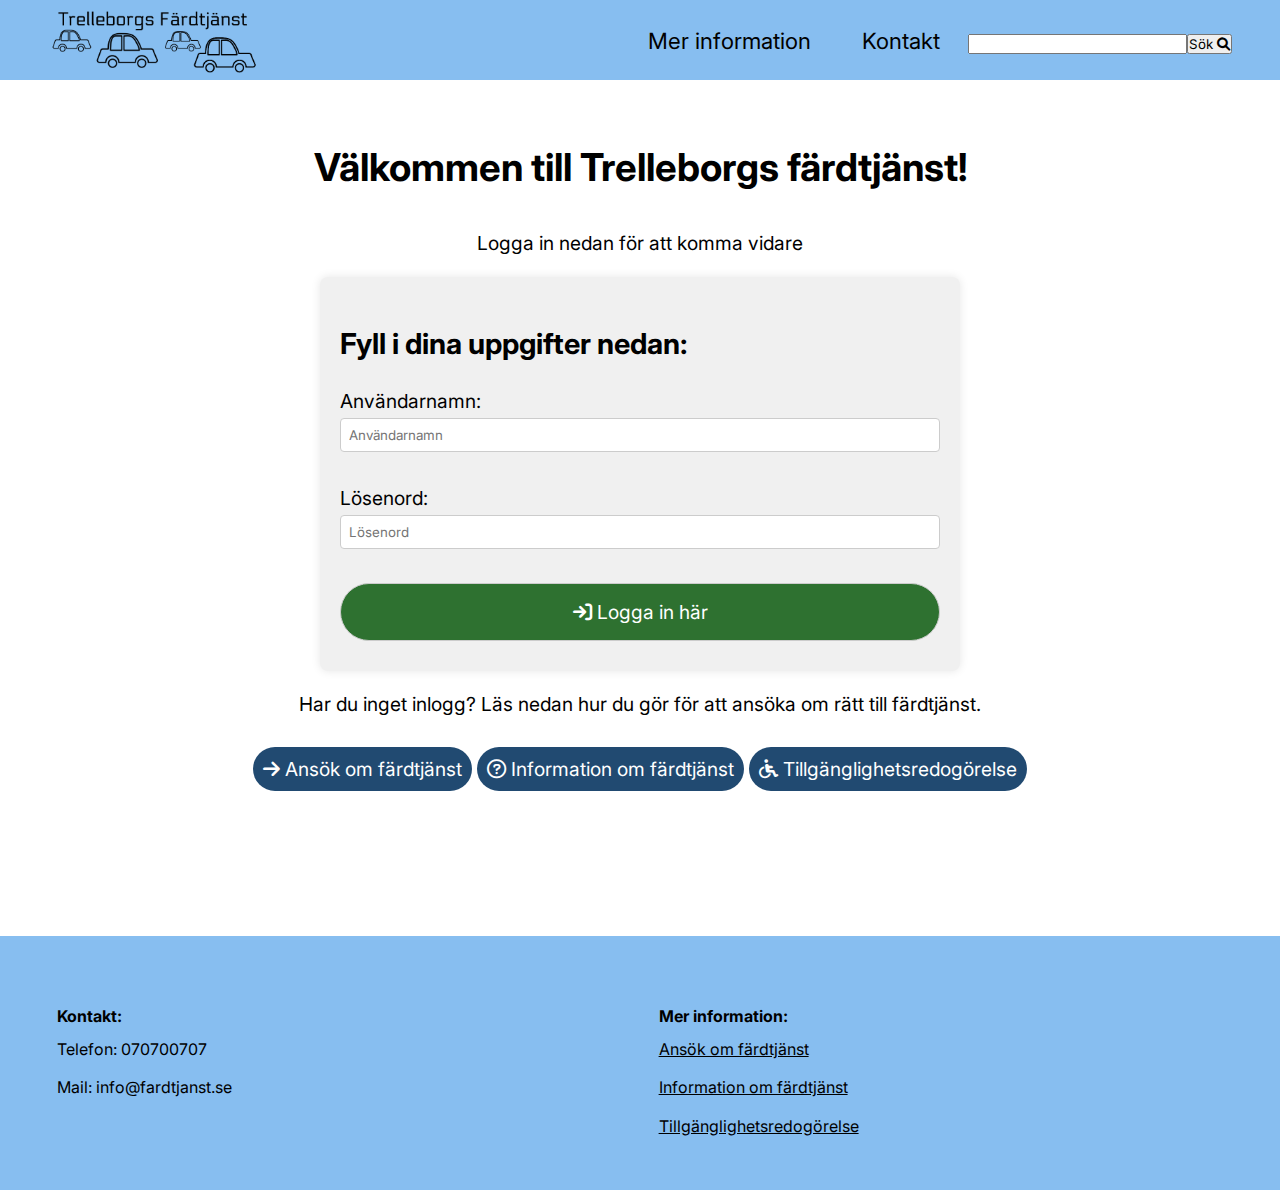
<file: index.html>
<!DOCTYPE html>
<html lang="sv">

<head>
    <meta charset="UTF-8">
    <meta http-equiv="X-UA-Compatible" content="IE=edge">
    <meta name="viewport" content="width=device-width, initial-scale=1.0">
    <link rel="stylesheet" href="style.css">
    <link href="https://cdnjs.cloudflare.com/ajax/libs/font-awesome/6.0.0-beta3/css/all.min.css" rel="stylesheet">
    <link rel="preconnect" href="https://fonts.googleapis.com">
    <link rel="preconnect" href="https://fonts.gstatic.com" crossorigin>
    <link href="https://fonts.googleapis.com/css2?family=Inter:wght@400;500;700&display=swap" rel="stylesheet">
    <title>Trelleborgs Färdtjänst</title>
</head>

<body>
    <header>
        <a href="index.html"><img src="fardtjanstlogo.png" alt="Trelleborgs färdtjänst logotyp" class="logo"></a>
        <!-- Meny knapp för att öppna mobilmenyn-->
        <button class="menu-btn open" id="open-menu">
            <span class="menu-icon">
                <span class="bars"></span>
                <span class="bars"></span>
                <span class="bars"></span>
            </span>
            <span class="menu-text">Meny</span>
        </button>
        <!-- navigering -->
        <nav id="nav-menu">
            <!-- Knapp som visas om mobilmenyn är utfälld -->
            <button class="menu-btn close" id="close-menu">
                <span class="menu-icon">
                    <span class="bars cross1"></span>
                    <span class="bars cross2"></span>
                </span>
                <span class="menu-text">Stäng</span>
            </button>
            <ul>
                <li><a href="merinfo.html">Mer information</a></li>
                <li><a href="kontakt.html">Kontakt</a></li>
                <li><input type="search" aria-label="Sökfält" name="search" id="searchbox"><button class="btn">Sök <i
                            class="fas fa-search"></i></button></li>
            </ul>
        </nav>
    </header>
    <main>
        <div class="page-container">
            <h1>Välkommen till Trelleborgs färdtjänst!</h1>
            <p id="loggain">Logga in nedan för att komma vidare</p>

            <div class="form-container">

                <h2 class="title">Fyll i dina uppgifter nedan:</h2>
                <form action="log-in" class="the-form">
                    <label for="username">Användarnamn:</label>
                    <input type="text" name="username" id="username" placeholder="Användarnamn">
                    <br>
                    <label for="password">Lösenord:</label>
                    <input type="password" name="password" id="password" placeholder="Lösenord">
                    <br>
                    <a class="loginbtn" href="bokaresa.html" onclick="alert('Du är inloggad!')"><i class="fa-solid fa-arrow-right-to-bracket"></i> Logga in här</a>
                </form>

            </div><!-- FORM CONTAINER -->
            <div class="form-footer">
                <div>
                    <p>Har du inget inlogg? Läs nedan hur du gör för att ansöka om rätt till färdtjänst.</p>
                </div>
                <div class="merinfo">
                    <a href="ansok.html"><i class="fa-solid fa-arrow-right"></i> Ansök om färdtjänst</a>
                    <a href="infoomfardtjanst.html"><i class="fa-regular fa-circle-question"></i> Information om
                        färdtjänst</a>
                    <a href="tillganglighet.html"><i class="fa-solid fa-wheelchair"></i> Tillgänglighetsredogörelse</a>
                </div>
            </div><!-- PAGE CONTAINER -->
        </div>
    </main>
    <footer>
        <div class="footer-content">
            <div class="kontaktfooter">
                <h2>Kontakt:</h2>
                <p>Telefon: 070700707</p>
                <p>Mail: info@fardtjanst.se</p>
            </div>
            <div class="merinfofooter">
                <h2>Mer information:</h2>
                <a href="ansok.html">Ansök om färdtjänst</a><br>
                <a href="infoomfardtjanst.html">Information om färdtjänst</a><br>
                <a href="tillganglighet.html">Tillgänglighetsredogörelse</a>
            </div>
        </div>
    </footer>
    <script src="main.js"></script>
</body>

</html>
</file>
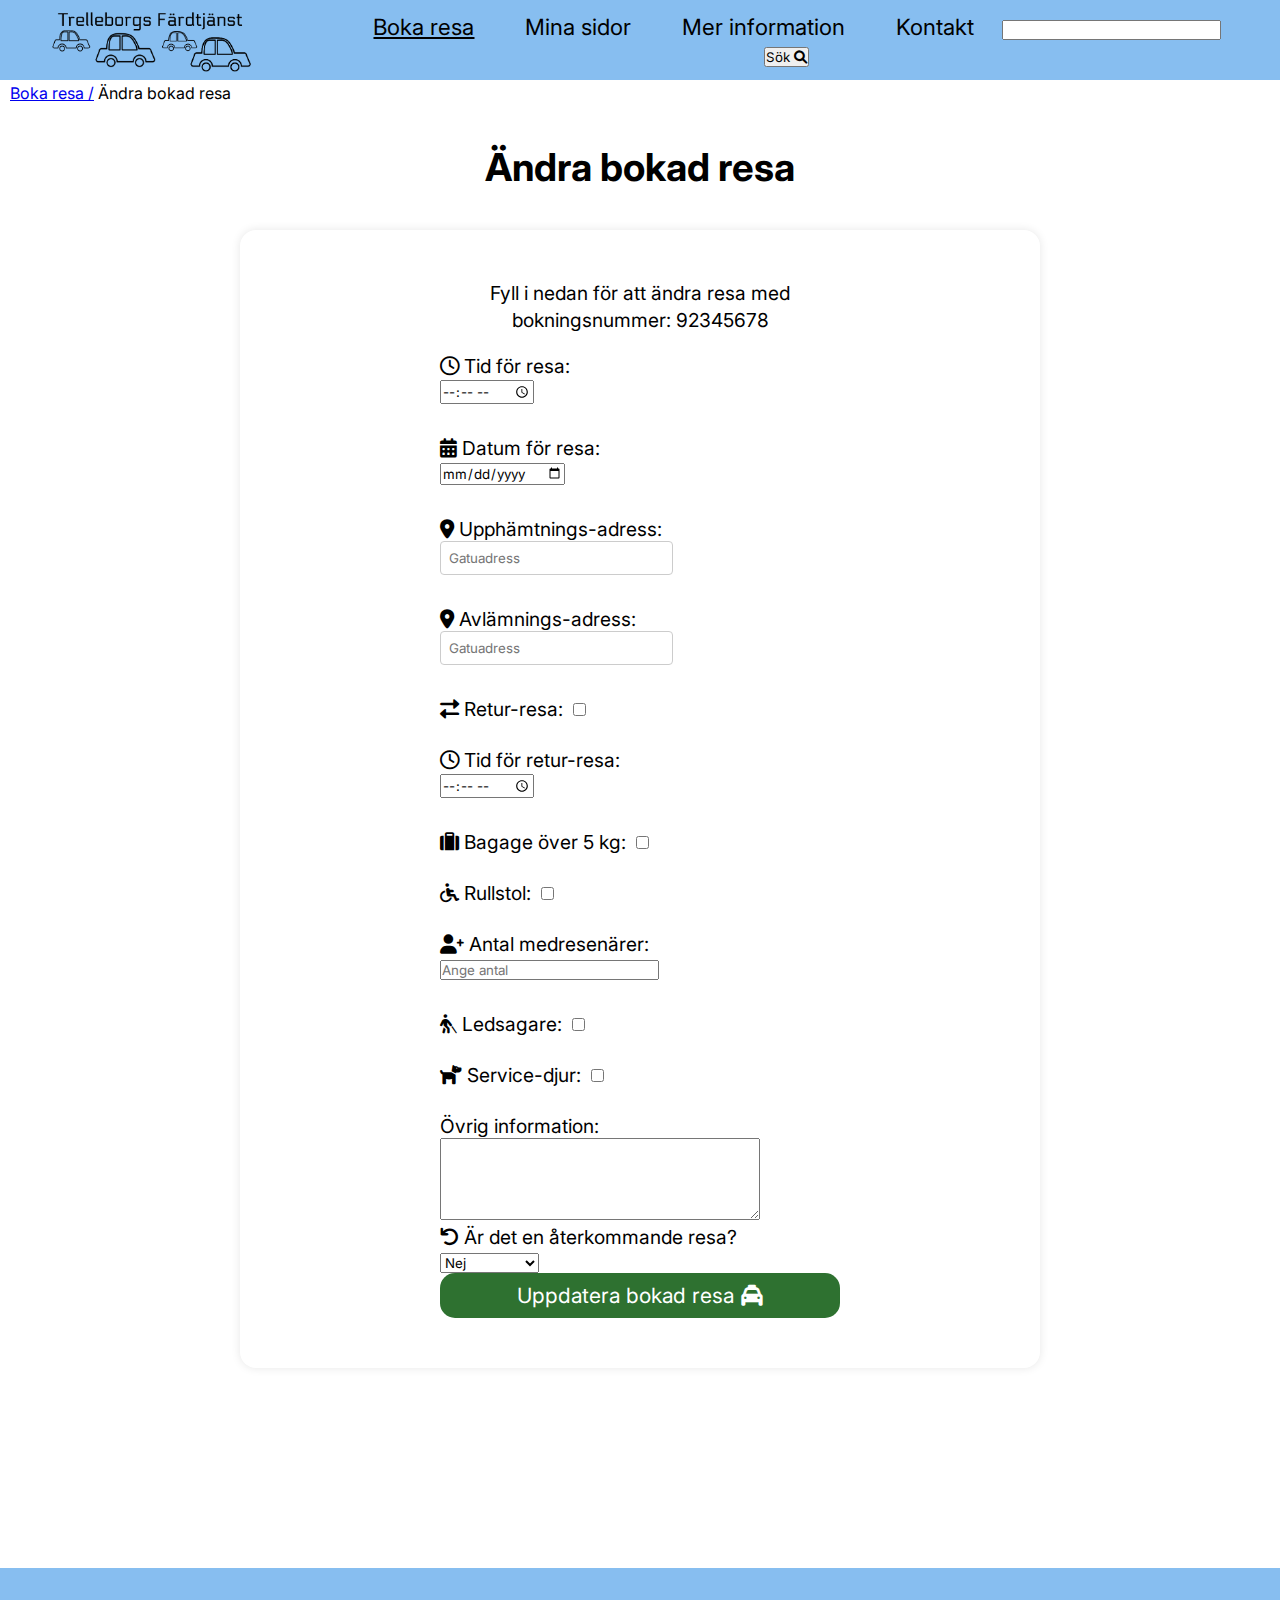
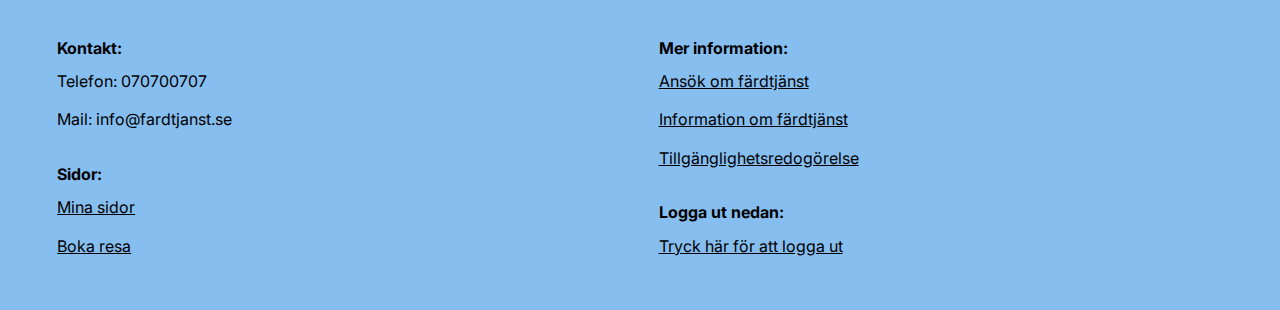
<file: andrabokadresa.html>
<!DOCTYPE html>
<html lang="sv">

<head>
    <meta charset="UTF-8">
    <meta http-equiv="X-UA-Compatible" content="IE=edge">
    <meta name="viewport" content="width=device-width, initial-scale=1.0">
    <link rel="stylesheet" href="style.css">
    <link href="https://cdnjs.cloudflare.com/ajax/libs/font-awesome/6.0.0-beta3/css/all.min.css" rel="stylesheet">
    <link rel="preconnect" href="https://fonts.googleapis.com">
    <link rel="preconnect" href="https://fonts.gstatic.com" crossorigin>
    <link href="https://fonts.googleapis.com/css2?family=Inter:wght@400;500;700&display=swap" rel="stylesheet">
    <title>Boka resa</title>
</head>

<body>
    <header>
        <a href="bokaresa.html"><img src="fardtjanstlogo.png" alt="Trelleborgs färdtjänst logotyp" class="logo"></a>
        <!-- Meny knapp för att öppna mobilmenyn-->
        <button class="menu-btn open" id="open-menu">
            <span class="menu-icon">
                <span class="bars"></span>
                <span class="bars"></span>
                <span class="bars"></span>
            </span>
            <span class="menu-text">Meny</span>
        </button>
        <!-- navigering -->
        <nav id="nav-menu">
            <!-- Knapp som visas om mobilmenyn är utfälld -->
            <button class="menu-btn close" id="close-menu">
                <span class="menu-icon">
                    <span class="bars cross1"></span>
                    <span class="bars cross2"></span>
                </span>
                <span class="menu-text">Stäng</span>
            </button>
            <ul>
                <li><a href="bokaresa.html" class="active">Boka resa</a></li>
                <li><a href="minasidor.html">Mina sidor</a></li>
                <li><a href="merinfo.html">Mer information</a></li>
                <li><a href="kontakt.html">Kontakt</a></li>
                <li><input type="search" aria-label="Sökfält" name="search" id="searchbox"><button class="btn">Sök <i
                            class="fas fa-search"></i></button></li>
            </ul>
        </nav>
    </header>
    <main>
        <div class="page-container">
            <h1>Ändra bokad resa</h1>
            <div class="breadcrumb-container"><a href="bokaresa.html" class="breadcrumb">Boka resa /</a><span> Ändra bokad resa</span></div>
            <div class="bokaresaform-container">
                <form class="bokaresaform">
                    <p>Fyll i nedan för att ändra resa med bokningsnummer: 92345678</p>
                    <label for="travel-time"><i class="fa-regular fa-clock"></i> Tid för resa:</label><br>
                    <input type="time" id="travel-time" name="travel-time"><br>

                    <label for="travel-date"><i class="fa-solid fa-calendar-days"></i> Datum för resa:</label><br>
                    <input type="date" id="travel-date" name="travel-date"><br>

                    <label for="pickup-address"><i class="fa-solid fa-location-dot"></i>
                        Upphämtnings-adress:</label><br>
                    <input type="text" id="pickup-address" name="pickup-address" placeholder="Gatuadress"><br>

                    <label for="dropoff-address"><i class="fa-solid fa-location-dot"></i>
                        Avlämnings-adress:</label><br>
                    <input type="text" id="dropoff-address" name="dropoff-address" placeholder="Gatuadress"><br>

                    <label for="return"><i class="fa-solid fa-right-left"></i> Retur-resa:</label>
                    <input type="checkbox" id="return" name="retur-resa"><br>

                    <label for="return-time"><i class="fa-regular fa-clock"></i> Tid för retur-resa:</label><br>
                    <input type="time" id="return-time" name="return-time"><br>

                    <label for="luggage"><i class="fa-solid fa-suitcase"></i> Bagage över 5 kg:</label>
                    <input type="checkbox" id="luggage" name="luggage"><br>

                    <label for="wheelchair"><i class="fa-solid fa-wheelchair"></i> Rullstol:</label>
                    <input type="checkbox" id="wheelchair" name="wheelchair"><br>

                    <label for="companions"><i class="fa-solid fa-user-plus"></i> Antal medresenärer:</label><br>
                    <input type="number" id="companions" name="companions" placeholder="Ange antal"><br>

                    <label for="companion"><i class="fa-solid fa-person-walking-with-cane"></i> Ledsagare:</label>
                    <input type="checkbox" id="companion" name="companion"><br>

                    <label for="service-animal"><i class="fa-solid fa-dog"></i> Service-djur:</label>
                    <input type="checkbox" id="service-animal" name="service-animal"><br>

                    <label for="additional-info">Övrig information:</label><br>
                    <textarea id="additional-info" name="additional-info" rows="5"></textarea><br>

                    <label for="recurring-trip"><i class="fa-solid fa-arrow-rotate-left"></i> Är det en återkommande
                        resa?</label><br>
                    <select id="recurring-trip" name="recurring-trip">
                        <option value="nej">Nej</option>
                        <option value="vardag">Varje vardag</option>
                        <option value="varje-dag">Varje dag</option>
                        <option value="varje-vecka">Varje vecka</option>
                        <option value="varje-manad">Varje månad</option>
                    </select><br>
                    <div class="btn-container">
                        <button id="booktrip" title="Tryck här för att boka din resa" onclick="bokadResa()">Uppdatera bokad resa <i
                                class="fa-solid fa-taxi"></i></button>
                    </div>
                </form>
            </div>
            <div class="emptydiv"></div>
        </div><!-- PAGE CONTAINER -->
    </main>
    <footer>
        <div class="footer-content">
            <div class="kontaktfooter">
                <h2>Kontakt:</h2>
                <p>Telefon: 070700707</p>
                <p>Mail: info@fardtjanst.se</p>
                <h2>Sidor:</h2>
                <a href="minasidor.html">Mina sidor</a><br>
                <a href="bokaresa.html">Boka resa</a><br>
            </div>
            <div class="merinfofooter">
                <h2>Mer information:</h2>
                <a href="ansok.html">Ansök om färdtjänst</a><br>
                <a href="infoomfardtjanst.html">Information om färdtjänst</a><br>
                <a href="tillganglighet.html">Tillgänglighetsredogörelse</a>
                <h2>Logga ut nedan:</h2>
                <a href="index.html" onclick="logOut()">Tryck här för att logga ut</a>
            </div>
        </div>
    </footer>
    <script src="main.js"></script>
</body>

</html>
</file>
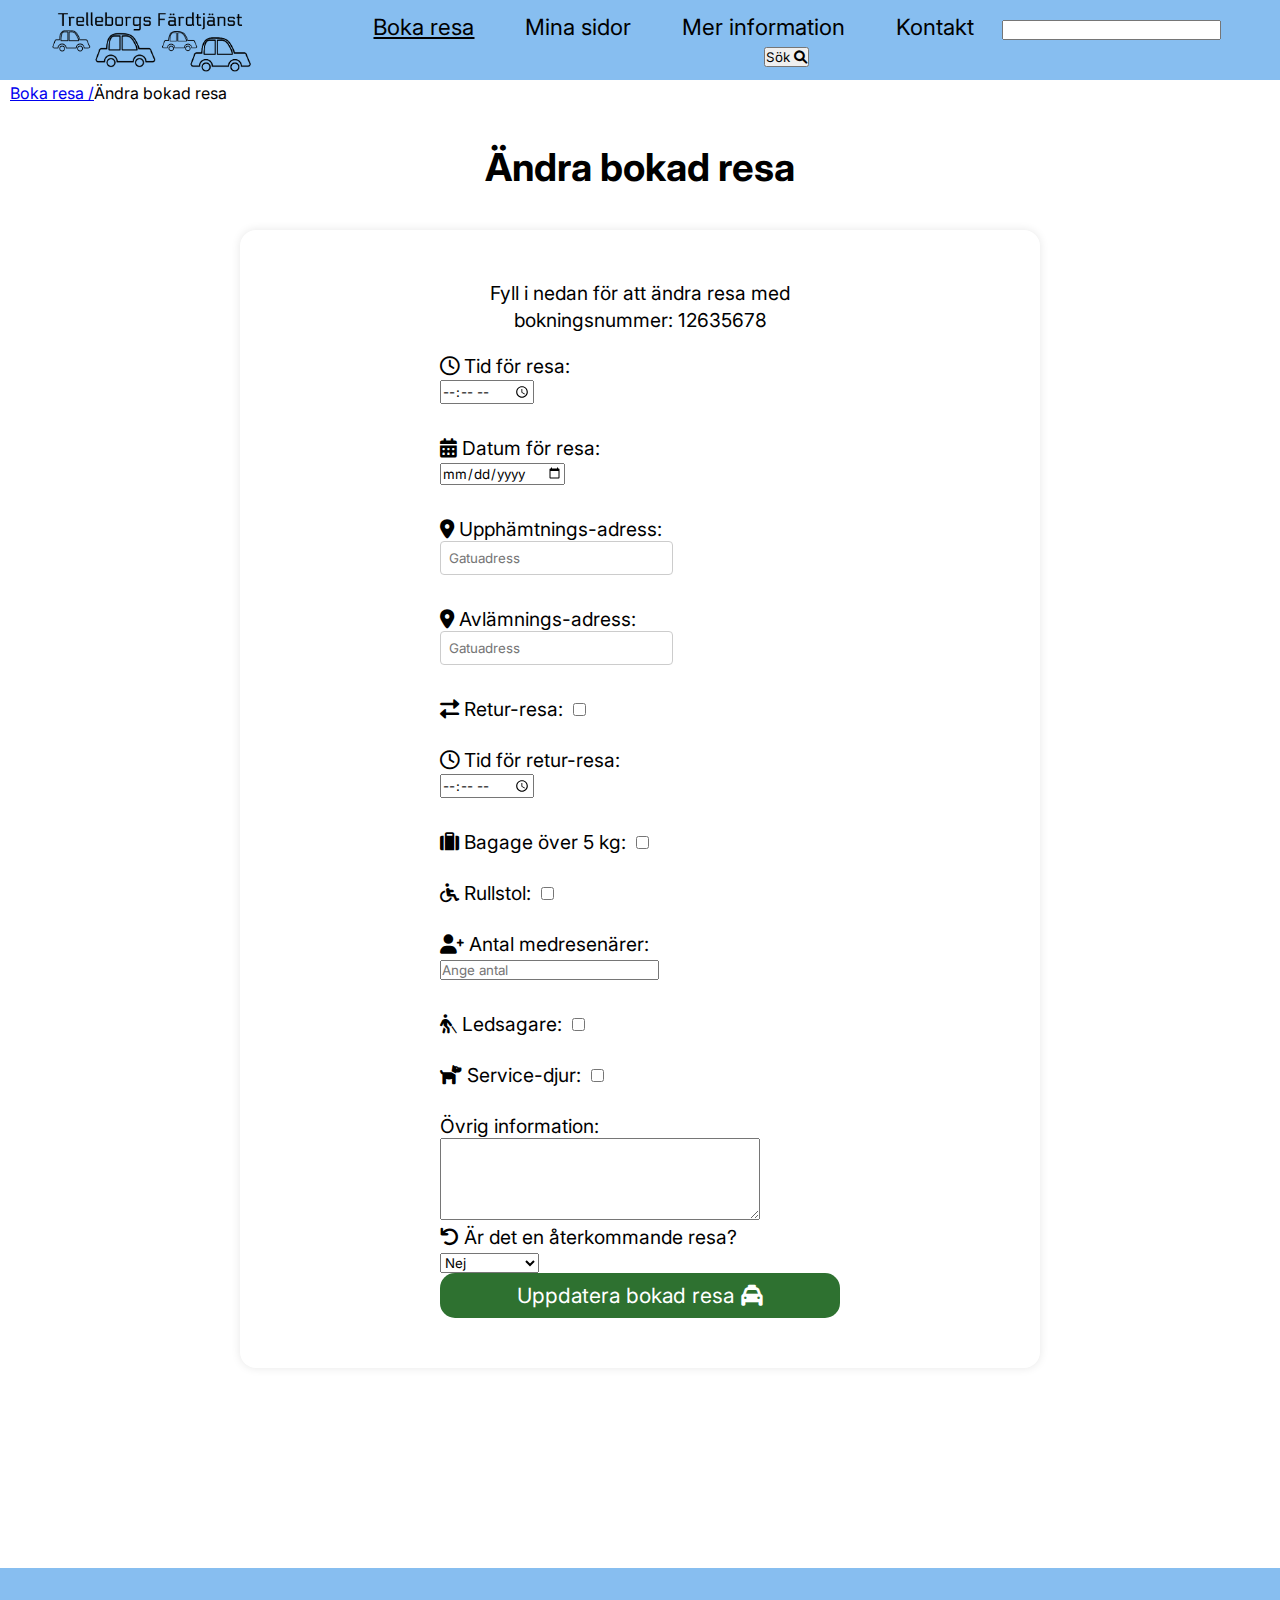
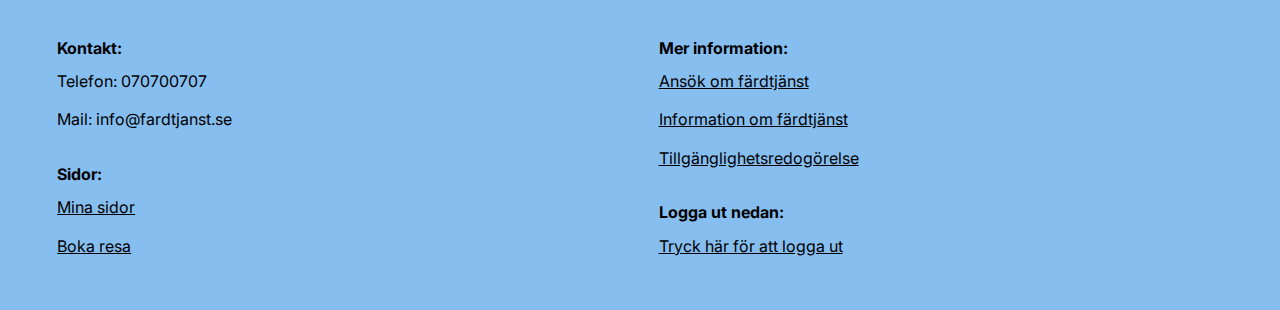
<file: andrabokadresatva.html>
<!DOCTYPE html>
<html lang="sv">

<head>
    <meta charset="UTF-8">
    <meta http-equiv="X-UA-Compatible" content="IE=edge">
    <meta name="viewport" content="width=device-width, initial-scale=1.0">
    <link rel="stylesheet" href="style.css">
    <link href="https://cdnjs.cloudflare.com/ajax/libs/font-awesome/6.0.0-beta3/css/all.min.css" rel="stylesheet">
    <link rel="preconnect" href="https://fonts.googleapis.com">
    <link rel="preconnect" href="https://fonts.gstatic.com" crossorigin>
    <link href="https://fonts.googleapis.com/css2?family=Inter:wght@400;500;700&display=swap" rel="stylesheet">
    <title>Boka resa</title>
</head>

<body>
    <header>
        <a href="index.html"><img src="fardtjanstlogo.png" alt="Trelleborgs färdtjänst logotyp" class="logo"></a>
        <!-- Meny knapp för att öppna mobilmenyn-->
        <button class="menu-btn open" id="open-menu">
            <span class="menu-icon">
                <span class="bars"></span>
                <span class="bars"></span>
                <span class="bars"></span>
            </span>
            <span class="menu-text">Meny</span>
        </button>
        <!-- navigering -->
        <nav id="nav-menu">
            <!-- Knapp som visas om mobilmenyn är utfälld -->
            <button class="menu-btn close" id="close-menu">
                <span class="menu-icon">
                    <span class="bars cross1"></span>
                    <span class="bars cross2"></span>
                </span>
                <span class="menu-text">Stäng</span>
            </button>
            <ul>
                <li><a href="index.html" class="active">Boka resa</a></li>
                <li><a href="minasidor.html">Mina sidor</a></li>
                <li><a href="merinfo.html">Mer information</a></li>
                <li><a href="kontakt.html">Kontakt</a></li>
                <li><input type="search" aria-label="Sökfält" name="search" id="searchbox"><button class="btn">Sök <i
                            class="fas fa-search"></i></button></li>
            </ul>
        </nav>
    </header>
    <main>
        <div class="page-container">
            <h1>Ändra bokad resa</h1>
            <div class="breadcrumb-container"><a href="bokaresa.html" class="breadcrumb">Boka resa /</a><span>Ändra bokad resa</span></div>
            <div class="bokaresaform-container">
                <form class="bokaresaform">
                    <p>Fyll i nedan för att ändra resa med bokningsnummer: 12635678</p>
                    <label for="travel-time"><i class="fa-regular fa-clock"></i> Tid för resa:</label><br>
                    <input type="time" id="travel-time" name="travel-time"><br>

                    <label for="travel-date"><i class="fa-solid fa-calendar-days"></i> Datum för resa:</label><br>
                    <input type="date" id="travel-date" name="travel-date"><br>

                    <label for="pickup-address"><i class="fa-solid fa-location-dot"></i>
                        Upphämtnings-adress:</label><br>
                    <input type="text" id="pickup-address" name="pickup-address" placeholder="Gatuadress"><br>

                    <label for="dropoff-address"><i class="fa-solid fa-location-dot"></i>
                        Avlämnings-adress:</label><br>
                    <input type="text" id="dropoff-address" name="dropoff-address" placeholder="Gatuadress"><br>

                    <label for="return"><i class="fa-solid fa-right-left"></i> Retur-resa:</label>
                    <input type="checkbox" id="return" name="retur-resa"><br>

                    <label for="return-time"><i class="fa-regular fa-clock"></i> Tid för retur-resa:</label><br>
                    <input type="time" id="return-time" name="return-time"><br>

                    <label for="luggage"><i class="fa-solid fa-suitcase"></i> Bagage över 5 kg:</label>
                    <input type="checkbox" id="luggage" name="luggage"><br>

                    <label for="wheelchair"><i class="fa-solid fa-wheelchair"></i> Rullstol:</label>
                    <input type="checkbox" id="wheelchair" name="wheelchair"><br>

                    <label for="companions"><i class="fa-solid fa-user-plus"></i> Antal medresenärer:</label><br>
                    <input type="number" id="companions" name="companions" placeholder="Ange antal"><br>

                    <label for="companion"><i class="fa-solid fa-person-walking-with-cane"></i> Ledsagare:</label>
                    <input type="checkbox" id="companion" name="companion"><br>

                    <label for="service-animal"><i class="fa-solid fa-dog"></i> Service-djur:</label>
                    <input type="checkbox" id="service-animal" name="service-animal"><br>

                    <label for="additional-info">Övrig information:</label><br>
                    <textarea id="additional-info" name="additional-info" rows="5"></textarea><br>

                    <label for="recurring-trip"><i class="fa-solid fa-arrow-rotate-left"></i> Är det en återkommande
                        resa?</label><br>
                    <select id="recurring-trip" name="recurring-trip">
                        <option value="nej">Nej</option>
                        <option value="vardag">Varje vardag</option>
                        <option value="varje-dag">Varje dag</option>
                        <option value="varje-vecka">Varje vecka</option>
                        <option value="varje-manad">Varje månad</option>
                    </select><br>
                    <div class="btn-container">
                        <button id="booktrip" title="Tryck här för att boka din resa" onclick="bokadResa()">Uppdatera bokad resa <i
                                class="fa-solid fa-taxi"></i></button>
                    </div>
                </form>
            </div>
            <div class="emptydiv"></div>
        </div><!-- PAGE CONTAINER -->
    </main>
    <footer>
        <div class="footer-content">
            <div class="kontaktfooter">
                <h2>Kontakt:</h2>
                <p>Telefon: 070700707</p>
                <p>Mail: info@fardtjanst.se</p>
                <h2>Sidor:</h2>
                <a href="minasidor.html">Mina sidor</a><br>
                <a href="index.html">Boka resa</a><br>
            </div>
            <div class="merinfofooter">
                <h2>Mer information:</h2>
                <a href="ansok.html">Ansök om färdtjänst</a><br>
                <a href="infoomfardtjanst.html">Information om färdtjänst</a><br>
                <a href="tillganglighet.html">Tillgänglighetsredogörelse</a>
                <h2>Logga ut nedan:</h2>
                <a href="login.html" onclick="logOut()">Tryck här för att logga ut</a>
            </div>
        </div>
    </footer>
    <script src="main.js"></script>
</body>

</html>
</file>
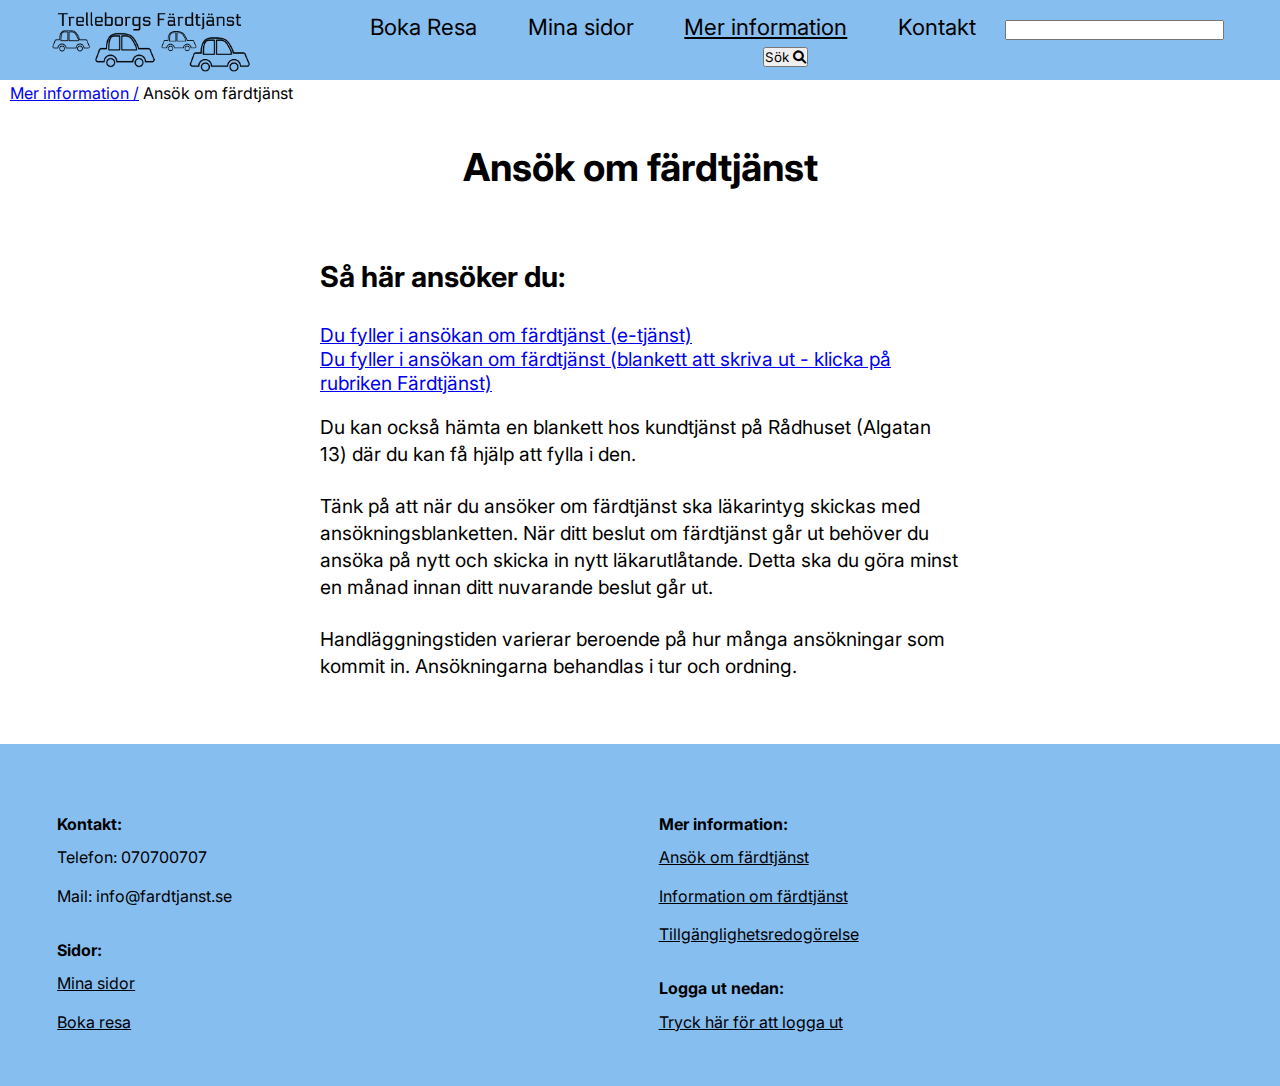
<file: ansok.html>
<!DOCTYPE html>
<html lang="sv">

<head>
    <meta charset="UTF-8">
    <meta http-equiv="X-UA-Compatible" content="IE=edge">
    <meta name="viewport" content="width=device-width, initial-scale=1.0">
    <link rel="stylesheet" href="style.css">
    <link href="https://cdnjs.cloudflare.com/ajax/libs/font-awesome/6.0.0-beta3/css/all.min.css" rel="stylesheet">
    <link rel="preconnect" href="https://fonts.googleapis.com">
    <link rel="preconnect" href="https://fonts.gstatic.com" crossorigin>
    <link href="https://fonts.googleapis.com/css2?family=Inter:wght@400;500;700&display=swap" rel="stylesheet">
    <title>Ansök om färdtjänst</title>
</head>

<body>
    <header>
        <a href="bokaresa.html"><img src="fardtjanstlogo.png" alt="Trelleborgs färdtjänst logotyp" class="logo"></a>
        <!-- Meny knapp för att öppna mobilmenyn-->
        <button class="menu-btn open" id="open-menu">
            <span class="menu-icon">
                <span class="bars"></span>
                <span class="bars"></span>
                <span class="bars"></span>
            </span>
            <span class="menu-text">Meny</span>
        </button>
        <!-- navigering -->
        <nav id="nav-menu">
            <!-- Knapp som visas om mobilmenyn är utfälld -->
            <button class="menu-btn close" id="close-menu">
                <span class="menu-icon">
                    <span class="bars cross1"></span>
                    <span class="bars cross2"></span>
                </span>
                <span class="menu-text">Stäng</span>
            </button>
            <ul>
                <li><a href="bokaresa.html">Boka Resa</a></li>
                <li><a href="minasidor.html">Mina sidor</a></li>
                <li><a href="merinfo.html" class="active">Mer information</a></li>
                <li><a href="kontakt.html">Kontakt</a></li>
                <li><input type="search" aria-label="Sökfält" name="search" id="searchbox"><button class="btn">Sök <i
                            class="fas fa-search"></i></button></li>
            </ul>
        </nav>
    </header>
    <main>
        <div class="page-container">
            <h1 id="tillganglighetrubrik">Ansök om färdtjänst</h1>
            <div class="breadcrumb-container"><a href="merinfo.html" class="breadcrumb">Mer information /</a><span>
                    Ansök om
                    färdtjänst</span></div>
        </div><!-- PAGE CONTAINER -->
        <div class="ansokdiv">
            <h2>Så här ansöker du:</h2>
            <a href="https://login.grandid.com/?sessionid=fbf9275ac0df90167b0d478edbfafb19">Du fyller i ansökan om
                färdtjänst (e-tjänst)</a> <br>
            <a href="https://eservice.trelleborg.se/MenuGroup2.aspx?groupId=6">Du fyller i ansökan om färdtjänst
                (blankett att skriva ut - klicka på rubriken Färdtjänst)</a>
            <p id="ansokfirstp">Du kan också hämta en blankett hos kundtjänst på Rådhuset (Algatan 13) där du kan få
                hjälp att fylla
                i den.</p>
            <p>Tänk på att när du ansöker om färdtjänst ska läkarintyg skickas med ansökningsblanketten. När ditt
                beslut om färdtjänst går ut behöver du ansöka på nytt och skicka in nytt läkarutlåtande. Detta ska
                du göra minst en månad innan ditt nuvarande beslut går ut.</p>
            <p>Handläggningstiden varierar beroende på hur många ansökningar som kommit in. Ansökningarna behandlas
                i tur och ordning.</p>
        </div>
    </main>
    <footer>
        <div class="footer-content">
            <div class="kontaktfooter">
                <h2>Kontakt:</h2>
                <p>Telefon: 070700707</p>
                <p>Mail: info@fardtjanst.se</p>
                <h2>Sidor:</h2>
                <a href="minasidor.html">Mina sidor</a><br>
                <a href="bokaresa.html">Boka resa</a><br>
            </div>
            <div class="merinfofooter">
                <h2>Mer information:</h2>
                <a href="ansok.html">Ansök om färdtjänst</a><br>
                <a href="infoomfardtjanst.html">Information om färdtjänst</a><br>
                <a href="tillganglighet.html">Tillgänglighetsredogörelse</a>
                <h2>Logga ut nedan:</h2>
                <a href="index.html" onclick="logOut()">Tryck här för att logga ut</a>
            </div>
        </div>
    </footer>
    <script src="main.js"></script>
</body>

</html>
</file>
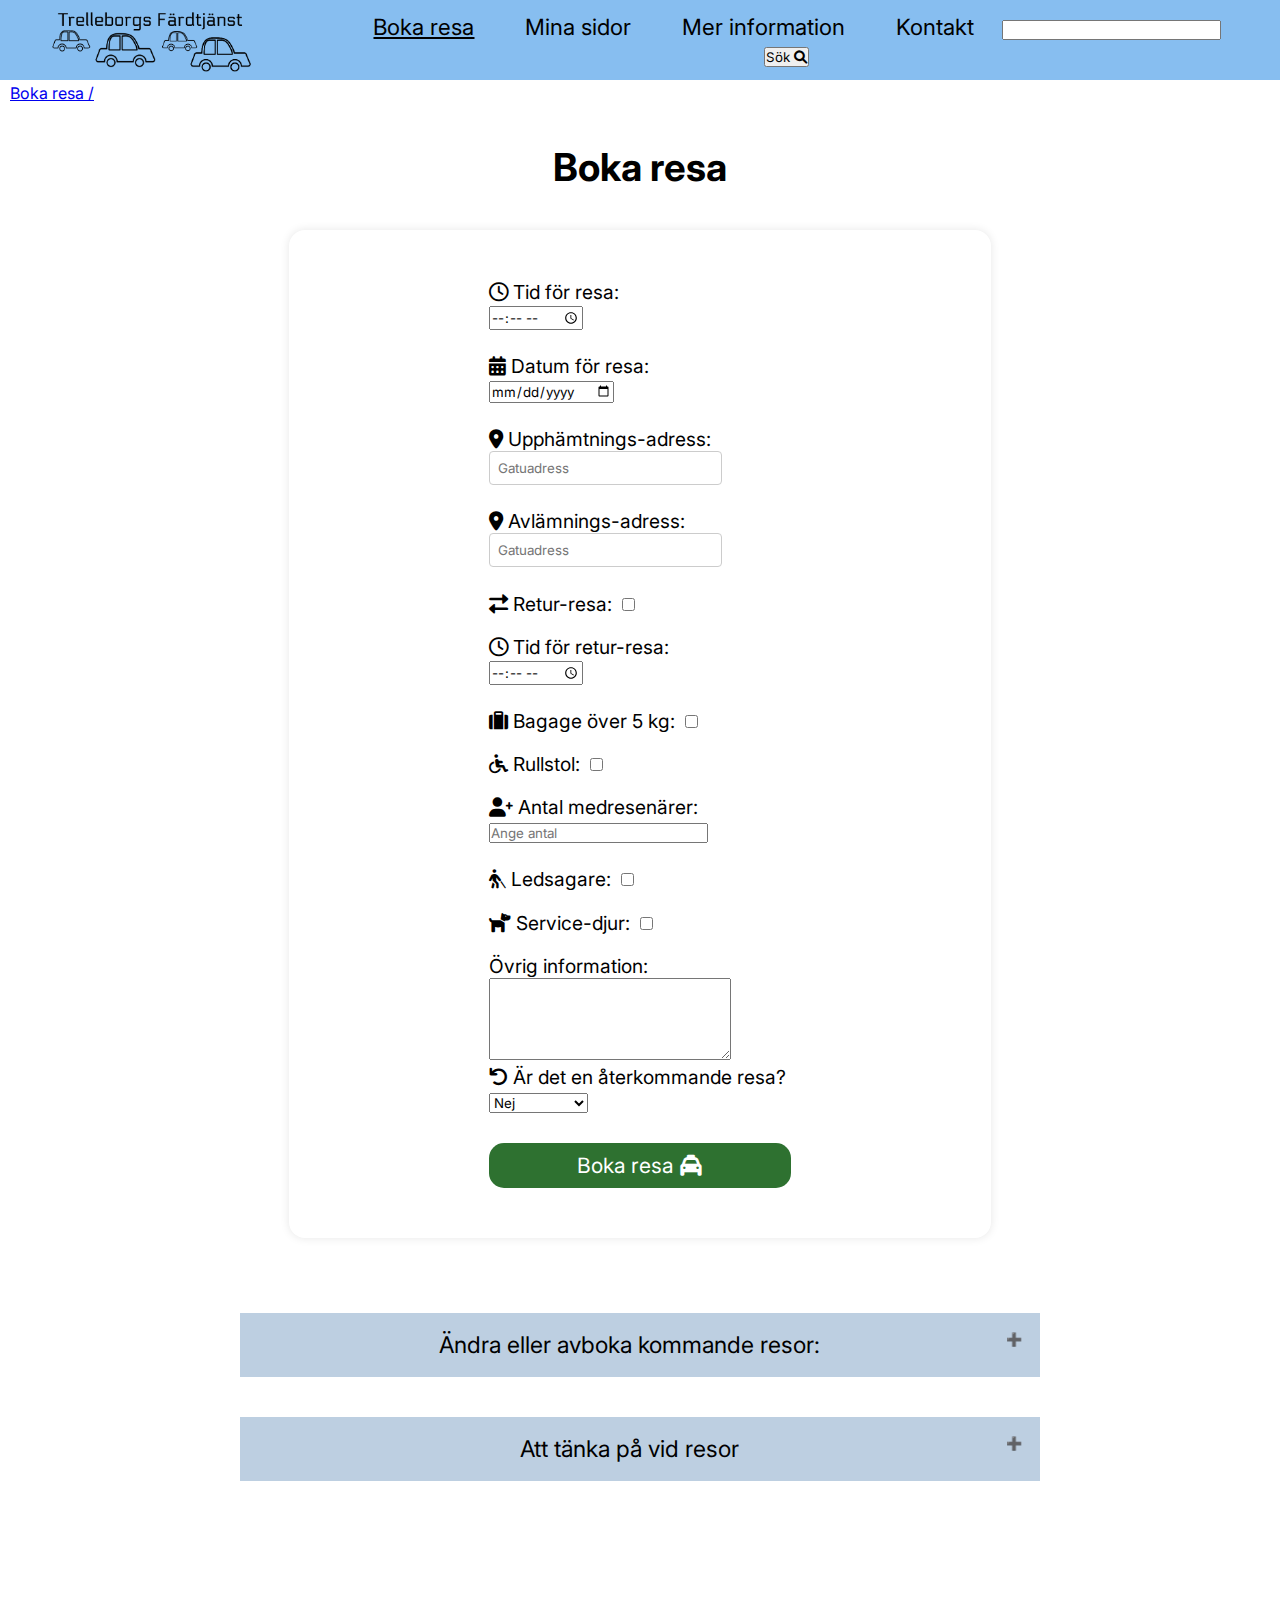
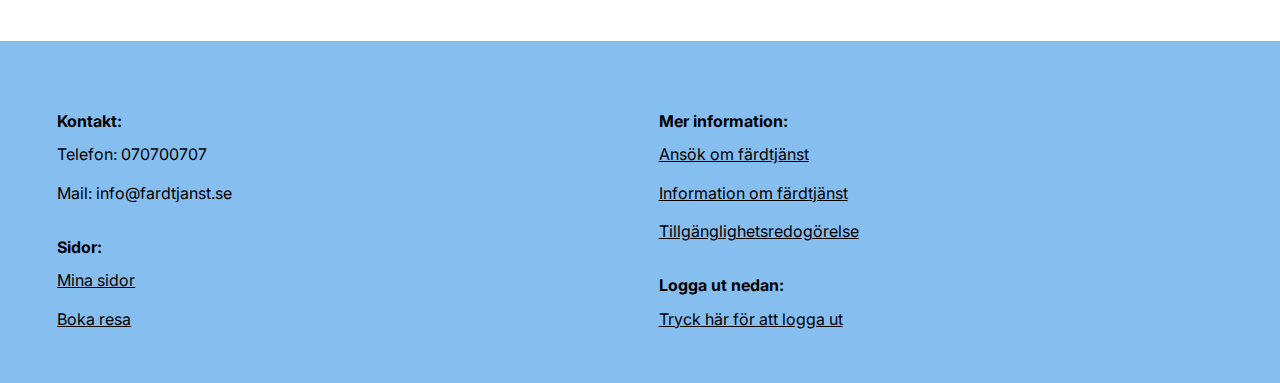
<file: bokaresa.html>
<!DOCTYPE html>
<html lang="sv">

<head>
    <meta charset="UTF-8">
    <meta http-equiv="X-UA-Compatible" content="IE=edge">
    <meta name="viewport" content="width=device-width, initial-scale=1.0">
    <link rel="stylesheet" href="style.css">
    <link href="https://cdnjs.cloudflare.com/ajax/libs/font-awesome/6.0.0-beta3/css/all.min.css" rel="stylesheet">
    <link rel="preconnect" href="https://fonts.googleapis.com">
    <link rel="preconnect" href="https://fonts.gstatic.com" crossorigin>
    <link href="https://fonts.googleapis.com/css2?family=Inter:wght@400;500;700&display=swap" rel="stylesheet">
    <title>Boka resa</title>
</head>

<body>
    <header>
        <a href="bokaresa.html"><img src="fardtjanstlogo.png" alt="Trelleborgs färdtjänst logotyp" class="logo"></a>
        <!-- Meny knapp för att öppna mobilmenyn-->
        <button class="menu-btn open" id="open-menu">
            <span class="menu-icon">
                <span class="bars"></span>
                <span class="bars"></span>
                <span class="bars"></span>
            </span>
            <span class="menu-text">Meny</span>
        </button>
        <!-- navigering -->
        <nav id="nav-menu">
            <!-- Knapp som visas om mobilmenyn är utfälld -->
            <button class="menu-btn close" id="close-menu">
                <span class="menu-icon">
                    <span class="bars cross1"></span>
                    <span class="bars cross2"></span>
                </span>
                <span class="menu-text">Stäng</span>
            </button>
            <ul>
                <li><a href="bokaresa.html" class="active">Boka resa</a></li>
                <li><a href="minasidor.html">Mina sidor</a></li>
                <li><a href="merinfo.html">Mer information</a></li>
                <li><a href="kontakt.html">Kontakt</a></li>
                <li><input type="search" aria-label="Sökfält" name="search" id="searchbox"><button class="btn">Sök <i
                            class="fas fa-search"></i></button></li>
            </ul>
        </nav>
    </header>
    <main>
        <div class="page-container">
            <h1>Boka resa</h1>
            <div class="breadcrumb-container"><a href="bokaresa.html" class="breadcrumb">Boka resa /</a></div>
            <div class="bokaresaform-container">
                <form class="bokaresaform">
                    <label for="travel-time"><i class="fa-regular fa-clock"></i> Tid för resa:</label><br>
                    <input type="time" id="travel-time" name="travel-time"><br>

                    <label for="travel-date"><i class="fa-solid fa-calendar-days"></i> Datum för resa:</label><br>
                    <input type="date" id="travel-date" name="travel-date"><br>

                    <label for="pickup-address"><i class="fa-solid fa-location-dot"></i>
                        Upphämtnings-adress:</label><br>
                    <input type="text" id="pickup-address" name="pickup-address" placeholder="Gatuadress"><br>

                    <label for="dropoff-address"><i class="fa-solid fa-location-dot"></i>
                        Avlämnings-adress:</label><br>
                    <input type="text" id="dropoff-address" name="dropoff-address" placeholder="Gatuadress"><br>

                    <label for="return"><i class="fa-solid fa-right-left"></i> Retur-resa:</label>
                    <input type="checkbox" id="return" name="retur-resa"><br>

                    <label for="return-time"><i class="fa-regular fa-clock"></i> Tid för retur-resa:</label><br>
                    <input type="time" id="return-time" name="return-time"><br>

                    <label for="luggage"><i class="fa-solid fa-suitcase"></i> Bagage över 5 kg:</label>
                    <input type="checkbox" id="luggage" name="luggage"><br>

                    <label for="wheelchair"><i class="fa-solid fa-wheelchair"></i> Rullstol:</label>
                    <input type="checkbox" id="wheelchair" name="wheelchair"><br>

                    <label for="companions"><i class="fa-solid fa-user-plus"></i> Antal medresenärer:</label><br>
                    <input type="number" id="companions" name="companions" placeholder="Ange antal"><br>

                    <label for="companion"><i class="fa-solid fa-person-walking-with-cane"></i> Ledsagare:</label>
                    <input type="checkbox" id="companion" name="companion"><br>

                    <label for="service-animal"><i class="fa-solid fa-dog"></i> Service-djur:</label>
                    <input type="checkbox" id="service-animal" name="service-animal"><br>

                    <label for="additional-info">Övrig information:</label><br>
                    <textarea id="additional-info" name="additional-info" rows="5"></textarea><br>

                    <label for="recurring-trip"><i class="fa-solid fa-arrow-rotate-left"></i> Är det en återkommande
                        resa?</label><br>
                    <select id="recurring-trip" class="aterkommande" name="recurring-trip">
                        <option value="nej">Nej</option>
                        <option value="vardag">Varje vardag</option>
                        <option value="varje-dag">Varje dag</option>
                        <option value="varje-vecka">Varje vecka</option>
                        <option value="varje-manad">Varje månad</option>
                    </select><br>
                    <div class="btn-container">
                        <button id="booktrip" title="Tryck här för att boka din resa" onclick="bokadResa()">Boka resa <i
                                class="fa-solid fa-taxi"></i></button>
                    </div>
                </form>
            </div>
            <button type="button" title="Tryck för att se kommande resor" class="collapsible" id="lastbutton">Ändra eller avboka
                kommande resor:</button>
            <div class="buttoncontent">
                <div class="minaresor2">
                    <h2>Mina resor</h2>
                    <p id="kommanderesor">Kommande bokade resor:</p>
                    <ul>
                        <li>Datum: 2024-01-22</li>
                        <li>Tid: Kl 12.15</li>
                        <li>Från: Hansagatan 4</li>
                        <li>Till: Styrmansvägen 12</li>
                        <li>Bokningsnummer: 92345678</li>
                    </ul>
                    <button onclick="authTwo()" id="andraresa" title="Tryck här för att ändra resor"><i
                        class="fa-solid fa-pen-to-square"></i> Ändra resa</button>
                <button onclick="avbokaResa()" id="avbokaresa" title="Tryck här för att avboka resor"><i class="fa-solid fa-xmark"></i>
                    Avboka resa</button>
                    <br>
                    <ul>
                        <li>Datum: 2024-01-25</li>
                        <li>Tid: Kl 09.30</li>
                        <li>Från: Hansagatan 4</li>
                        <li>Till: Algatan 22</li>
                        <li>Bokningsnummer: 12635678</li>
                    </ul>
                    <button onclick="authThree()" id="andraresa2" title="Tryck här för att ändra resor"><i
                            class="fa-solid fa-pen-to-square"></i> Ändra resa</button>
                    <button onclick="avbokaResa()" id="avbokaresa2" title="Tryck här för att avboka resor"><i class="fa-solid fa-xmark"></i>
                        Avboka resa</button>
                </div>
            </div>
            <button type="button" title="Tryck för att fälla ut text" class="collapsible">Att tänka på vid resor</button>
            <div class="buttoncontent">
                <ul>
                    <li>Gör din beställning senast en timme före avresa. Om resan är längre än 48 kilometer måste du däremot
                        beställa senast 24 timmar vardagen innan resan ska äga rum.</li>
                    <li>Resan ska påbörjas och avslutas inom Trelleborgs kommun.</li>
                    <li>Beställning av resa där trappklättrare ska användas ska göras 3 timmar innan resan ska äga rum.</li>
                    <li>Vid färdtjänstresa efter inköp får du endast ta med dig motsvarande två bärkassar.</li>
                    <li>Om ditt ärende gäller sjukresa kontaktar du Skånetrafikens sjukresehandläggare.</li>
                </ul>
            </div>
            <div class="emptydiv"></div>
        </div><!-- PAGE CONTAINER -->
    </main>
    <footer>
        <div class="footer-content">
            <div class="kontaktfooter">
                <h2>Kontakt:</h2>
                <p>Telefon: 070700707</p>
                <p>Mail: info@fardtjanst.se</p>
                <h2>Sidor:</h2>
                <a href="minasidor.html">Mina sidor</a><br>
                <a href="bokaresa.html">Boka resa</a><br>
            </div>
            <div class="merinfofooter">
                <h2>Mer information:</h2>
                <a href="ansok.html">Ansök om färdtjänst</a><br>
                <a href="infoomfardtjanst.html">Information om färdtjänst</a><br>
                <a href="tillganglighet.html">Tillgänglighetsredogörelse</a>
                <h2>Logga ut nedan:</h2>
                <a href="index.html" onclick="logOut()">Tryck här för att logga ut</a>
            </div>
        </div>
    </footer>
    <script src="main.js"></script>
</body>

</html>
</file>
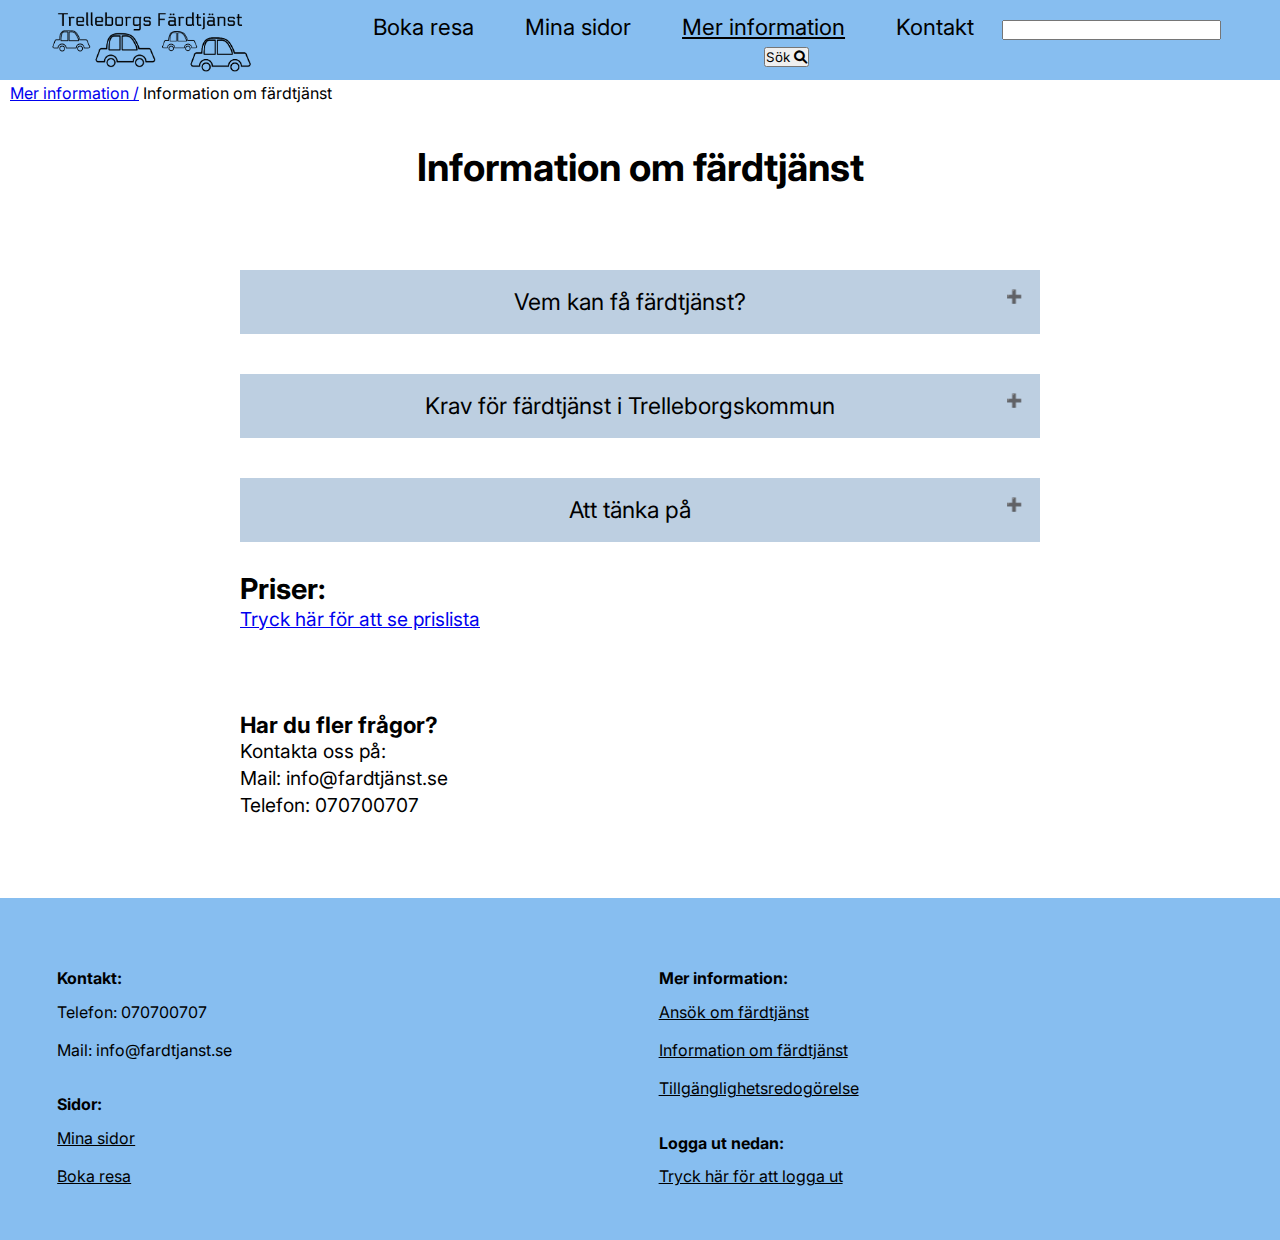
<file: infoomfardtjanst.html>
<!DOCTYPE html>
<html lang="sv">

<head>
    <meta charset="UTF-8">
    <meta http-equiv="X-UA-Compatible" content="IE=edge">
    <meta name="viewport" content="width=device-width, initial-scale=1.0">
    <link rel="stylesheet" href="style.css">
    <link href="https://cdnjs.cloudflare.com/ajax/libs/font-awesome/6.0.0-beta3/css/all.min.css" rel="stylesheet">
    <link rel="preconnect" href="https://fonts.googleapis.com">
    <link rel="preconnect" href="https://fonts.gstatic.com" crossorigin>
    <link href="https://fonts.googleapis.com/css2?family=Inter:wght@400;500;700&display=swap" rel="stylesheet">
    <title>Information om färdtjänst</title>
</head>

<body>
    <header>
        <a href="bokaresa.html"><img src="fardtjanstlogo.png" alt="Trelleborgs färdtjänst logotyp" class="logo"></a>
        <!-- Meny knapp för att öppna mobilmenyn-->
        <button class="menu-btn open" id="open-menu">
            <span class="menu-icon">
                <span class="bars"></span>
                <span class="bars"></span>
                <span class="bars"></span>
            </span>
            <span class="menu-text">Meny</span>
        </button>
        <!-- navigering -->
        <nav id="nav-menu">
            <!-- Knapp som visas om mobilmenyn är utfälld -->
            <button class="menu-btn close" id="close-menu">
                <span class="menu-icon">
                    <span class="bars cross1"></span>
                    <span class="bars cross2"></span>
                </span>
                <span class="menu-text">Stäng</span>
            </button>
            <ul>
                <li><a href="bokaresa.html">Boka resa</a></li>
                <li><a href="minasidor.html">Mina sidor</a></li>
                <li><a href="merinfo.html" class="active">Mer information</a></li>
                <li><a href="kontakt.html">Kontakt</a></li>
                <li><input type="search" aria-label="Sökfält" name="search" id="searchbox"><button class="btn">Sök <i
                            class="fas fa-search"></i></button></li>
            </ul>
        </nav>
    </header>
    <main>
        <div class="page-container">
            <h1 id="tillganglighetrubrik">Information om färdtjänst</h1>
            <div class="breadcrumb-container"><a href="merinfo.html" class="breadcrumb">Mer information /</a><span>
                    Information om färdtjänst</span></div>
        </div><!-- PAGE CONTAINER -->
        <button type="button" title="Tryck för att fälla ut text" class="collapsible">Vem kan få färdtjänst?</button>
        <div class="buttoncontent">
            <p>Grundkraven för att du ska kunna få färdtjänst är:</p>
            <ul>
                <li>Du ska ha stora svårigheter att förflytta dig på egen hand</li>
                <li>Du ska ha svårt att använda vanliga bussar och tåg i kollektivtrafik</li>
                <li>Du måste vara skriven som bosatt i den kommun där du ansöker om färdtjänst</li>
                <li>Funktionsnedsättningen ska ha funnits ett längre tag, minst 6 månader och det ska förväntas
                    fortsätta.</li>
                <li>Även om du håller på med rehabilitering så har du rätt att använda färdtjänst. Tanken är att
                    färdtjänst ska vara en ersättning för den som inte kan resa med kollektivtrafiken.</li>
            </ul>
        </div>
        <button type="button" title="Tryck för att fälla ut text" class="collapsible">Krav för färdtjänst i
            Trelleborgskommun</button>
        <div class="buttoncontent">
            <p>Du ska vara folkbokförd i Trelleborgs kommun för att kunna ansöka om färdtjänst. Färdtjänst innebär att
                du reser tillsammans med andra resenärer. Till skillnad från taxiresor åker du därför inte alltid
                närmaste vägen till resmålet.</p><br>
            <p>Kraven för att beviljas färdtjänst är högt ställda:</p>
            <ul>
                <li>Kan du, om än med vissa svårigheter, förflytta dig på egen hand eller resa med allmänna
                    kommunikationsmedel har du inte rätt till färdtjänst.</li>
                <li>Tillfälliga funktionsnedsättningar under tre månader ger dig inte rätt till färdtjänst.</li>
                <li>Avsaknaden av eller avståndet till allmänna kommunikationer är inte heller ett skäl till att
                    beviljas färdtjänst.</li>
            </ul>
        </div>
        <button type="button" title="Tryck för att fälla ut text" class="collapsible">Att tänka på</button>
        <div class="buttoncontent">
            <ul>
                <li>Gör din beställning senast en timme före avresa. Om resan är längre än 48 kilometer måste du däremot
                    beställa senast 24 timmar vardagen innan resan ska äga rum.</li>
                <li>Resan ska påbörjas och avslutas inom Trelleborgs kommun.</li>
                <li>Beställning av resa där trappklättrare ska användas ska göras 3 timmar innan resan ska äga rum.</li>
                <li>Vid färdtjänstresa efter inköp får du endast ta med dig motsvarande två bärkassar.</li>
                <li>Om ditt ärende gäller sjukresa kontaktar du Skånetrafikens sjukresehandläggare.</li>
            </ul>
        </div>
        <div class="prislista">
            <h2>Priser:</h2>
            <a
                href="https://www.trelleborg.se/kommun-politik/fakta-om-kommunen/avgifter-och-taxor/fardtjanst-avgifter/">Tryck
                här för att se prislista</a>
        </div>
        <div class="flerfragor">
            <h3>Har du fler frågor?</h3>
            <p>Kontakta oss på: <br>
                Mail: info@fardtjänst.se <br>
                Telefon: 070700707</p>
        </div>
    </main>
    <footer>
        <div class="footer-content">
            <div class="kontaktfooter">
                <h2>Kontakt:</h2>
                <p>Telefon: 070700707</p>
                <p>Mail: info@fardtjanst.se</p>
                <h2>Sidor:</h2>
                <a href="minasidor.html">Mina sidor</a><br>
                <a href="bokaresa.html">Boka resa</a><br>
            </div>
            <div class="merinfofooter">
                <h2>Mer information:</h2>
                <a href="ansok.html">Ansök om färdtjänst</a><br>
                <a href="infoomfardtjanst.html">Information om färdtjänst</a><br>
                <a href="tillganglighet.html">Tillgänglighetsredogörelse</a>
                <h2>Logga ut nedan:</h2>
                <a href="index.html" onclick="logOut()">Tryck här för att logga ut</a>
            </div>
        </div>
    </footer>
    <script src="main.js"></script>
</body>

</html>
</file>
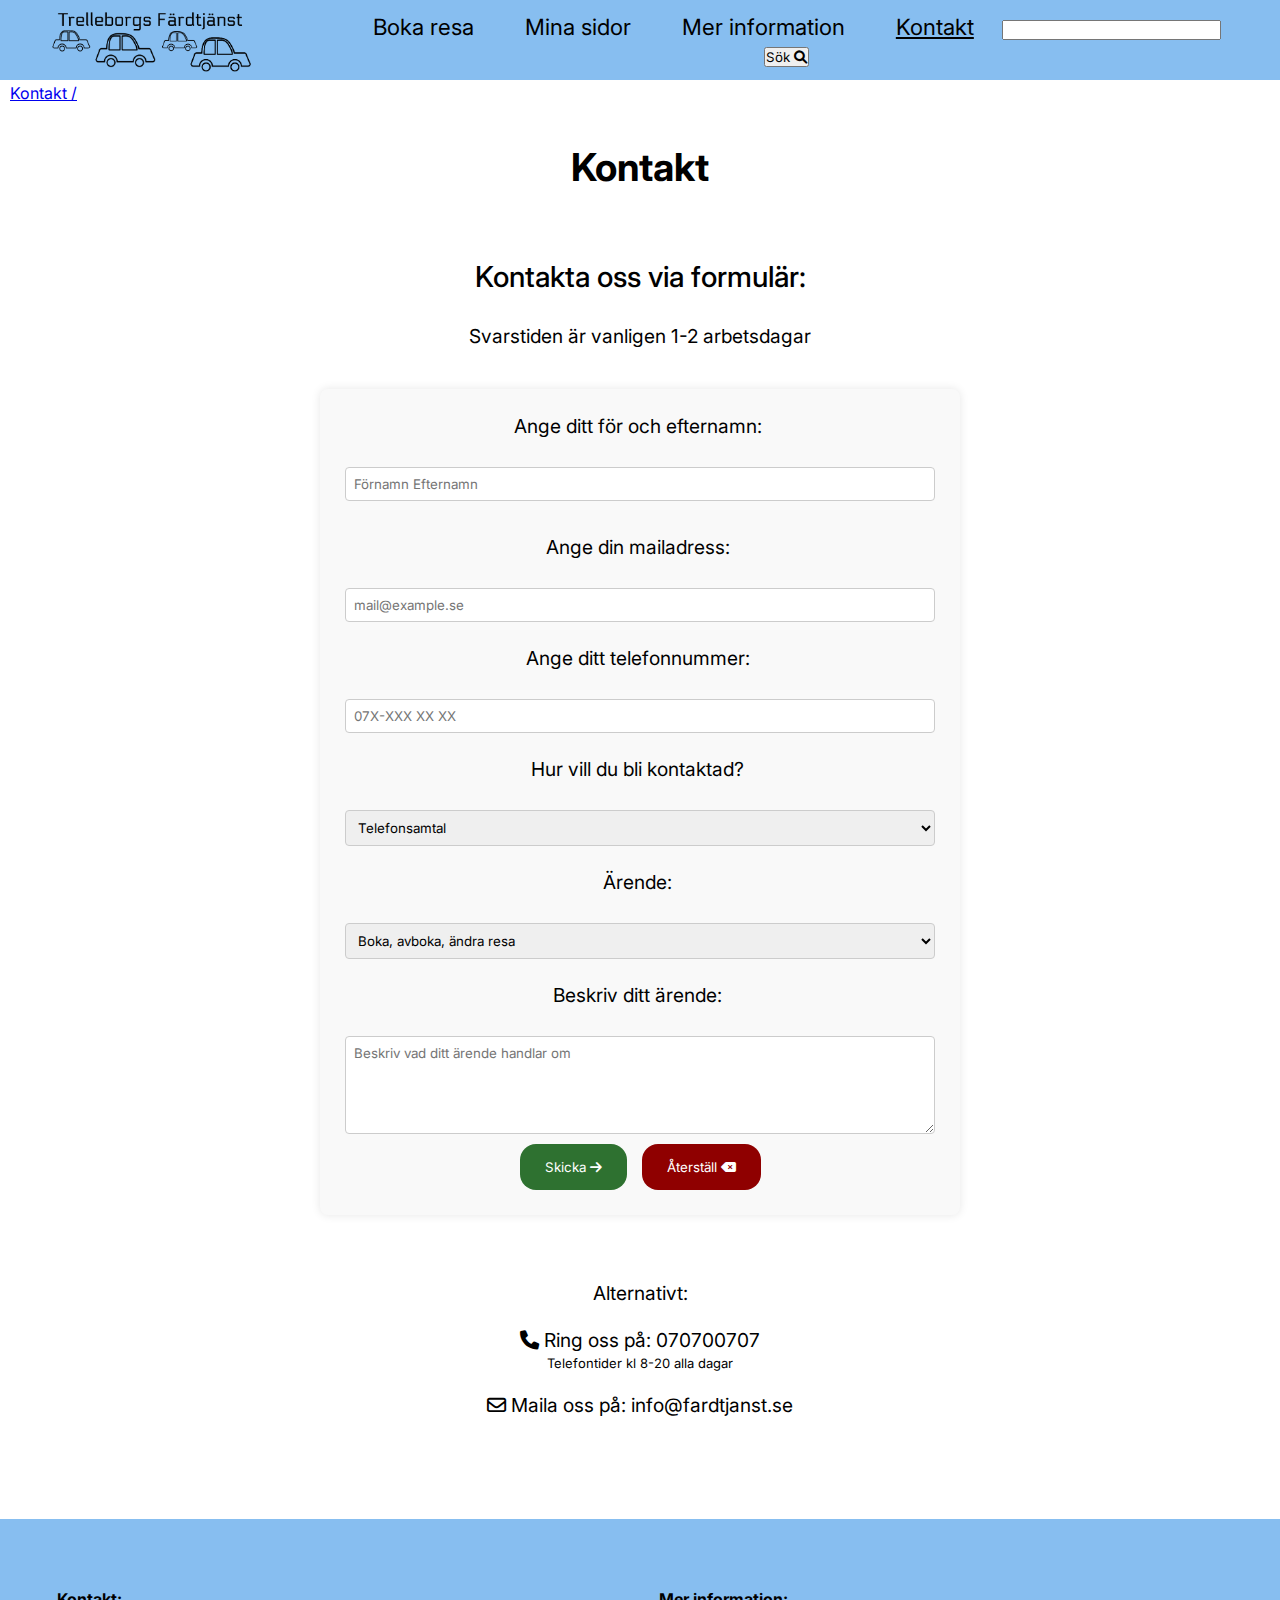
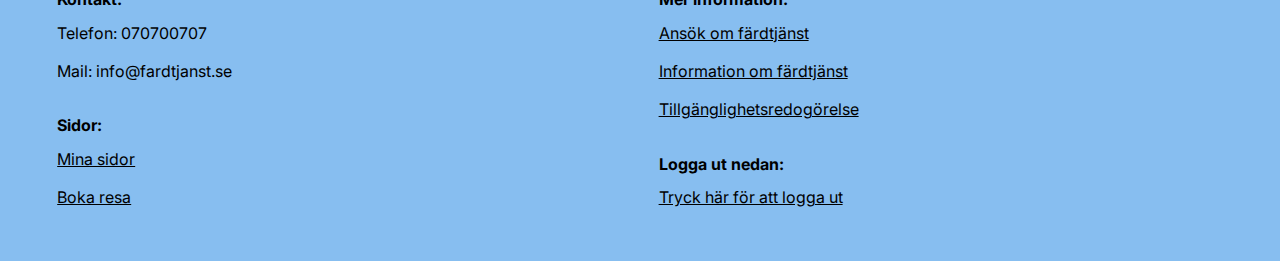
<file: kontakt.html>
<!DOCTYPE html>
<html lang="sv">

<head>
    <meta charset="UTF-8">
    <meta http-equiv="X-UA-Compatible" content="IE=edge">
    <meta name="viewport" content="width=device-width, initial-scale=1.0">
    <link rel="stylesheet" href="style.css">
    <link href="https://cdnjs.cloudflare.com/ajax/libs/font-awesome/6.0.0-beta3/css/all.min.css" rel="stylesheet">
    <link rel="preconnect" href="https://fonts.googleapis.com">
    <link rel="preconnect" href="https://fonts.gstatic.com" crossorigin>
    <link href="https://fonts.googleapis.com/css2?family=Inter:wght@400;500;700&display=swap" rel="stylesheet">
    <title>Kontakt</title>
</head>

<body>
    <header>
        <a href="bokaresa.html"><img src="fardtjanstlogo.png" alt="Trelleborgs färdtjänst logotyp" class="logo"></a>
        <!-- Meny knapp för att öppna mobilmenyn-->
        <button class="menu-btn open" id="open-menu">
            <span class="menu-icon">
                <span class="bars"></span>
                <span class="bars"></span>
                <span class="bars"></span>
            </span>
            <span class="menu-text">Meny</span>
        </button>
        <!-- navigering -->
        <nav id="nav-menu">
            <!-- Knapp som visas om mobilmenyn är utfälld -->
            <button class="menu-btn close" id="close-menu">
                <span class="menu-icon">
                    <span class="bars cross1"></span>
                    <span class="bars cross2"></span>
                </span>
                <span class="menu-text">Stäng</span>
            </button>
            <ul>
                <li><a href="bokaresa.html">Boka resa</a></li>
                <li><a href="minasidor.html">Mina sidor</a></li>
                <li><a href="merinfo.html">Mer information</a></li>
                <li><a href="kontakt.html" class="active">Kontakt</a></li>
                <li><input type="search" aria-label="Sökfält" name="search" id="searchbox"><button class="btn">Sök <i
                            class="fas fa-search"></i></button></li>
            </ul>
        </nav>
    </header>
    <main>
        <div class="page-container">
            <h1>Kontakt</h1>
            <div class="breadcrumb-container"><a href="kontakt.html" class="breadcrumb">Kontakt /</a></div>
                <h2 id="kontaktaoss">Kontakta oss via formulär:</h2>
                <p>Svarstiden är vanligen 1-2 arbetsdagar</p>
                <div class="contactform-container">
                    <form class="contact">
                        <label for="name">Ange ditt för och efternamn:</label>
                        <br>
                        <input type="text" id="name" name="name" title="Ange ditt förnamn och efternamn"
                            placeholder="Förnamn Efternamn" required>
                        <br>
                        <label for="maill">Ange din mailadress:</label>
                        <br>
                        <input type="email" id="maill" name="email" title="Ange din mailadress, ex. mail@example.se"
                            placeholder="mail@example.se" required>
                        <br>
                        <label for="phone">Ange ditt telefonnummer:</label>
                        <br>
                        <input type="number" id="phone" name="phone" title="Ange ditt telefonnummer, ex. 070-xxx xx xx"
                            placeholder="07X-XXX XX XX" required>
                        <br>
                        <label for="howcontact">Hur vill du bli kontaktad?</label>
                        <br>
                        <select name="howcontact" id="howcontact" title="Välj hur du vill bli kontaktad">
                            <option value="phonecall" title="Telefonsamtal">Telefonsamtal</option>
                            <option value="sms" title="Sms/meddelande">Sms</option>
                            <option value="email" title="Mail">Mail</option>
                        </select>
                        <br>
                        <label for="case">Ärende:</label>
                        <br>
                        <select name="case" id="case" title="Välj vad ditt ärende gäller">
                            <option value="book/cancel" title="Boka, avboka eller ändra resa">Boka, avboka, ändra resa
                            </option>
                            <option value="helplogin" title="Hjälp med att logga in">Hjälp med att logga in</option>
                            <option value="apply" title="Ansöka om färdtjänst">Ansöka om färdtjänst</option>
                            <option value="other" title="övrigt">Övrigt</option>
                        </select>
                        <br><label for="message">Beskriv ditt ärende:</label>
                        <br><textarea name="message" id="message" rows="5" title="Beskriv vad ditt ärende handlar om"
                            placeholder="Beskriv vad ditt ärende handlar om" required></textarea>
                        <div class="btn-container">
                            <button id="sendform" title="Skicka ditt ärende till oss">Skicka <i
                                    class="fa-solid fa-arrow-right"></i></button>

                            <button id="resetform" title="Ta bort all information från formuläret">Återställ <i
                                    class="fa-solid fa-delete-left"></i></button>
                        </div>
                    </form>
                </div><!-- FORM CONTAINER -->
                <div class="phone-mail-container">
                    <p>Alternativt:</p>
                    <p class="ring oss"> <i class="fa-solid fa-phone"></i> Ring oss på: 070700707</p>
                    <p class="telefontider">Telefontider kl 8-20 alla dagar</p>
                    <p class="mailaoss"><i class="fa-regular fa-envelope"></i> Maila oss på: info@fardtjanst.se</p>
                </div>
        </div><!-- PAGE CONTAINER -->
    </main>
    <footer>
        <div class="footer-content">
            <div class="kontaktfooter">
                <h2>Kontakt:</h2>
                <p>Telefon: 070700707</p>
                <p>Mail: info@fardtjanst.se</p>
                <h2>Sidor:</h2>
                <a href="minasidor.html">Mina sidor</a><br>
                <a href="bokaresa.html">Boka resa</a><br>
            </div>
            <div class="merinfofooter">
                <h2>Mer information:</h2>
                <a href="ansok.html">Ansök om färdtjänst</a><br>
                <a href="infoomfardtjanst.html">Information om färdtjänst</a><br>
                <a href="tillganglighet.html">Tillgänglighetsredogörelse</a>
                <h2>Logga ut nedan:</h2>
                <a href="index.html" onclick="logOut()">Tryck här för att logga ut</a>
            </div>
        </div>
    </footer>
    <script src="main.js"></script>
</body>

</html>
</file>
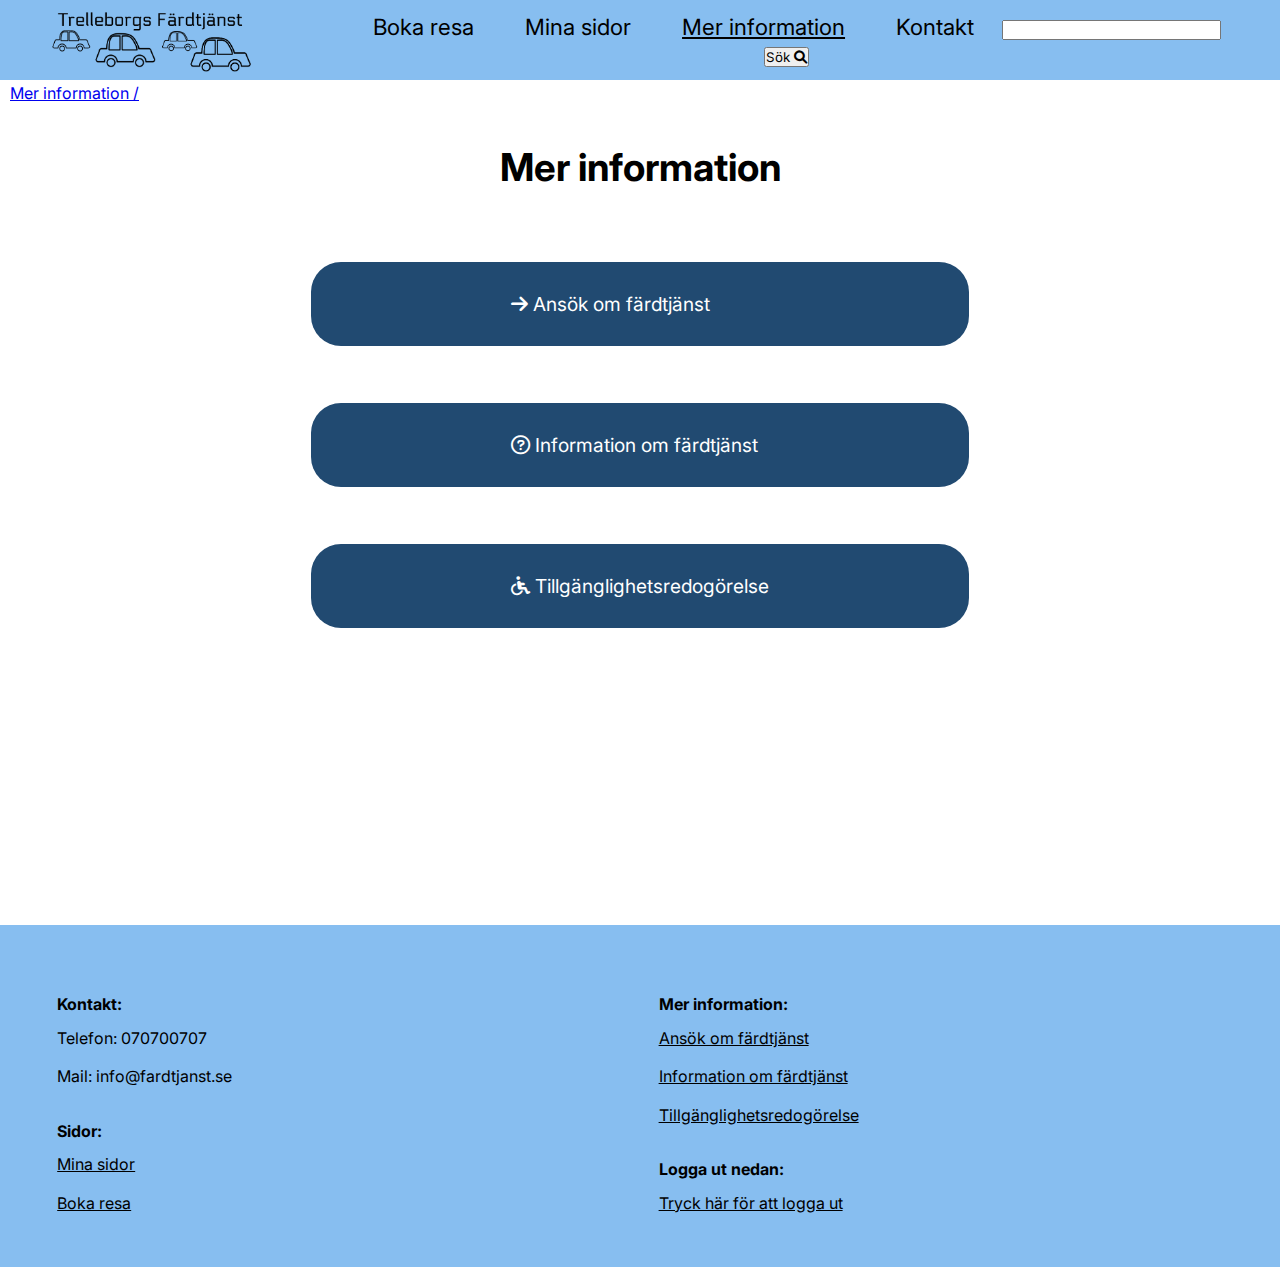
<file: merinfo.html>
<!DOCTYPE html>
<html lang="sv">

<head>
    <meta charset="UTF-8">
    <meta http-equiv="X-UA-Compatible" content="IE=edge">
    <meta name="viewport" content="width=device-width, initial-scale=1.0">
    <link rel="stylesheet" href="style.css">
    <link href="https://cdnjs.cloudflare.com/ajax/libs/font-awesome/6.0.0-beta3/css/all.min.css" rel="stylesheet">
    <link rel="preconnect" href="https://fonts.googleapis.com">
    <link rel="preconnect" href="https://fonts.gstatic.com" crossorigin>
    <link href="https://fonts.googleapis.com/css2?family=Inter:wght@400;500;700&display=swap" rel="stylesheet">
    <title>Mer information</title>
</head>

<body>
    <header>
        <a href="bokaresa.html"><img src="fardtjanstlogo.png" alt="Trelleborgs färdtjänst logotyp" class="logo"></a>
        <!-- Meny knapp för att öppna mobilmenyn-->
        <button class="menu-btn open" id="open-menu">
            <span class="menu-icon">
                <span class="bars"></span>
                <span class="bars"></span>
                <span class="bars"></span>
            </span>
            <span class="menu-text">Meny</span>
        </button>
        <!-- navigering -->
        <nav id="nav-menu">
            <!-- Knapp som visas om mobilmenyn är utfälld -->
            <button class="menu-btn close" id="close-menu">
                <span class="menu-icon">
                    <span class="bars cross1"></span>
                    <span class="bars cross2"></span>
                </span>
                <span class="menu-text">Stäng</span>
            </button>
            <ul>
                <li><a href="bokaresa.html">Boka resa</a></li>
                <li><a href="minasidor.html">Mina sidor</a></li>
                <li><a href="merinfo.html" class="active">Mer information</a></li>
                <li><a href="kontakt.html">Kontakt</a></li>
                <li><input type="search" aria-label="Sökfält" name="search" id="searchbox"><button class="btn">Sök <i
                            class="fas fa-search"></i></button></li>
            </ul>
        </nav>
    </header>
    <main>
        <div class="page-container">
            <h1>Mer information</h1>
            <div class="breadcrumb-container"><a href="merinfo.html" class="breadcrumb">Mer information /</a></div>
            <div class="reseval">
                <a href="ansok.html"><i class="fa-solid fa-arrow-right"></i> Ansök om färdtjänst</a><br>
                <a href="infoomfardtjanst.html"><i class="fa-regular fa-circle-question"></i> Information om färdtjänst</a><br>
                <a href="tillganglighet.html"><i class="fa-solid fa-wheelchair"></i> Tillgänglighetsredogörelse</a><br>
            </div>
        </div><!-- PAGE CONTAINER -->
    </main>
    <footer>
        <div class="footer-content">
            <div class="kontaktfooter">
                <h2>Kontakt:</h2>
                <p>Telefon: 070700707</p>
                <p>Mail: info@fardtjanst.se</p>
                <h2>Sidor:</h2>
                <a href="minasidor.html">Mina sidor</a><br>
                <a href="bokaresa.html">Boka resa</a><br>
            </div>
            <div class="merinfofooter">
                <h2>Mer information:</h2>
                <a href="ansok.html">Ansök om färdtjänst</a><br>
                <a href="infoomfardtjanst.html">Information om färdtjänst</a><br>
                <a href="tillganglighet.html">Tillgänglighetsredogörelse</a>
                <h2>Logga ut nedan:</h2>
                <a href="index.html" onclick="logOut()">Tryck här för att logga ut</a>
            </div>
        </div>
    </footer>
    <script src="main.js"></script>
</body>

</html>
</file>
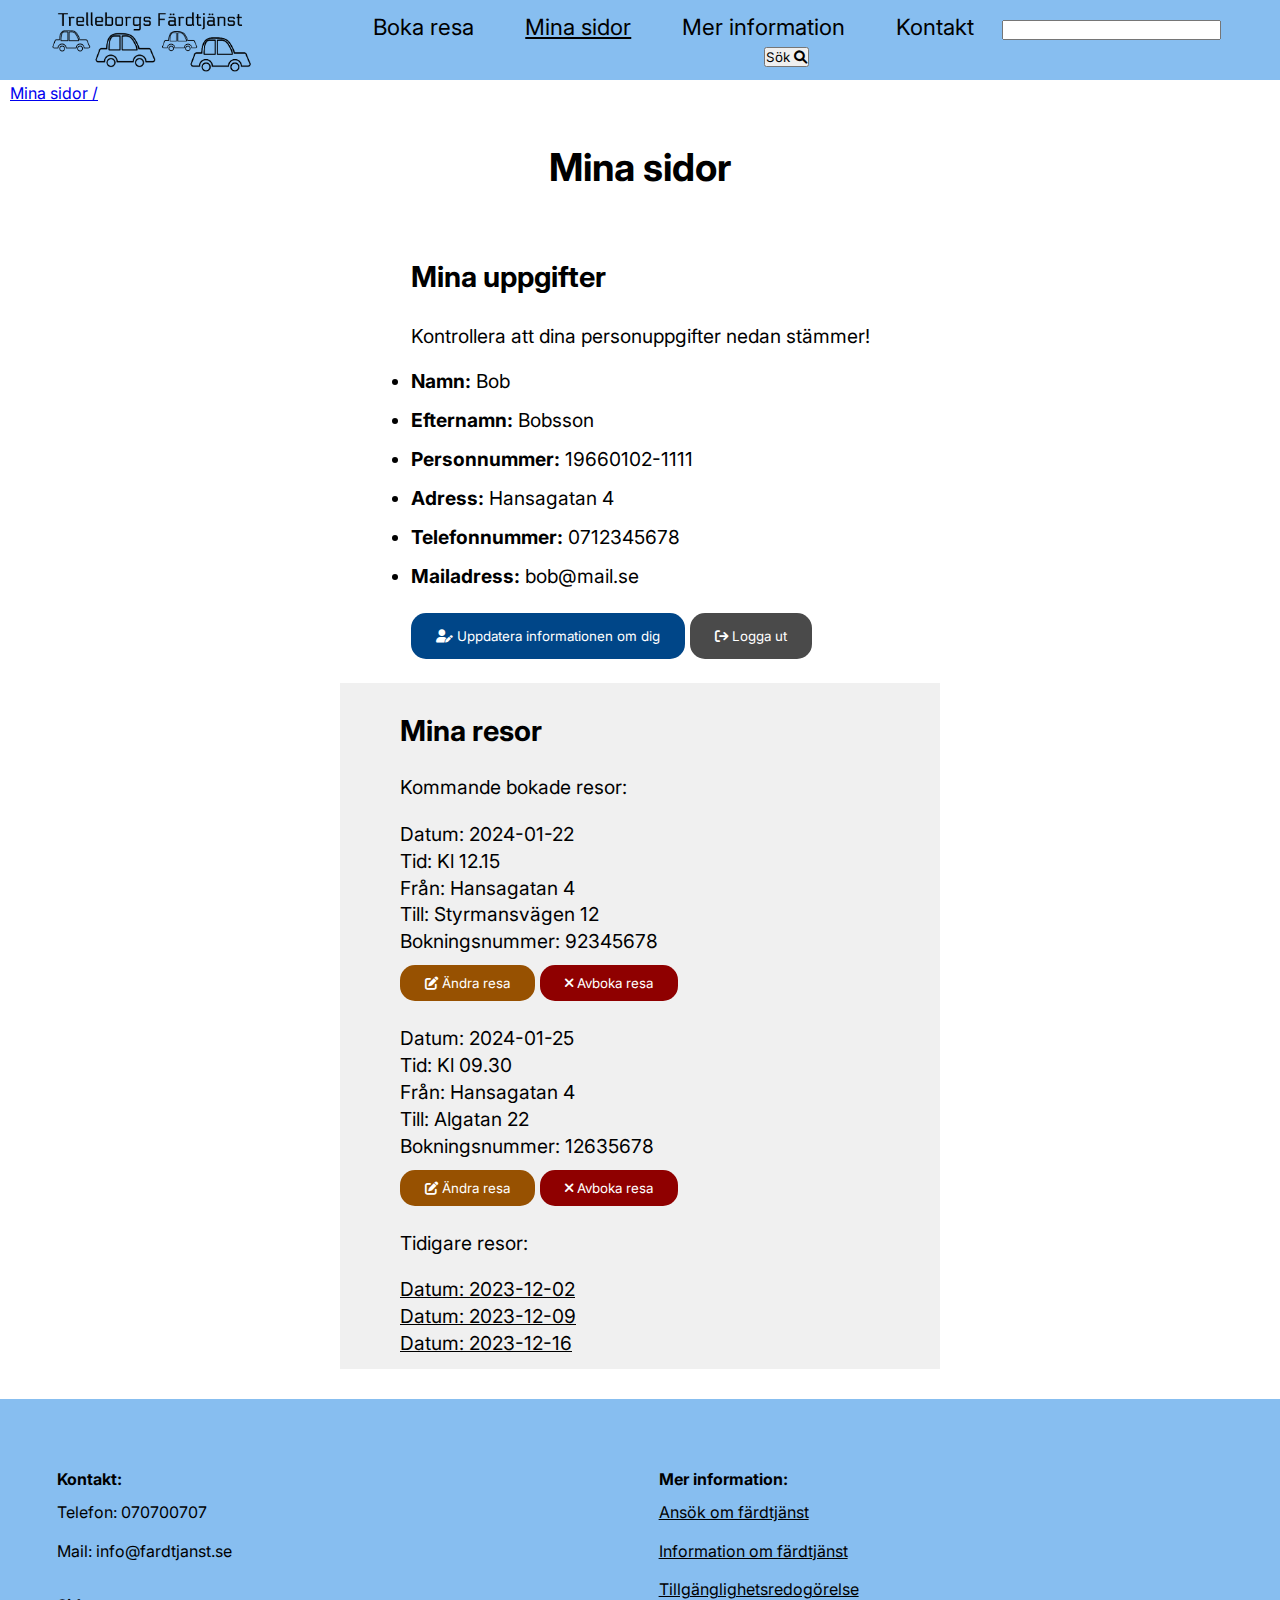
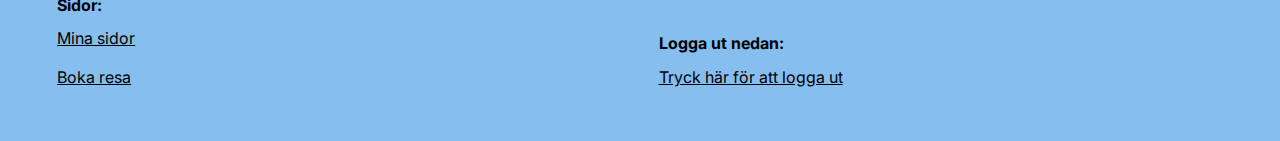
<file: minasidor.html>
<!DOCTYPE html>
<html lang="sv">

<head>
    <meta charset="UTF-8">
    <meta http-equiv="X-UA-Compatible" content="IE=edge">
    <meta name="viewport" content="width=device-width, initial-scale=1.0">
    <link rel="stylesheet" href="style.css">
    <link href="https://cdnjs.cloudflare.com/ajax/libs/font-awesome/6.0.0-beta3/css/all.min.css" rel="stylesheet">
    <link rel="preconnect" href="https://fonts.googleapis.com">
    <link rel="preconnect" href="https://fonts.gstatic.com" crossorigin>
    <link href="https://fonts.googleapis.com/css2?family=Inter:wght@400;500;700&display=swap" rel="stylesheet">
    <title>Mina sidor</title>
</head>

<body>
    <header>
        <a href="bokaresa.html"><img src="fardtjanstlogo.png" alt="Trelleborgs färdtjänst logotyp" class="logo"></a>
        <!-- Meny knapp för att öppna mobilmenyn-->
        <button class="menu-btn open" id="open-menu">
            <span class="menu-icon">
                <span class="bars"></span>
                <span class="bars"></span>
                <span class="bars"></span>
            </span>
            <span class="menu-text">Meny</span>
        </button>
        <!-- navigering -->
        <nav id="nav-menu">
            <!-- Knapp som visas om mobilmenyn är utfälld -->
            <button class="menu-btn close" id="close-menu">
                <span class="menu-icon">
                    <span class="bars cross1"></span>
                    <span class="bars cross2"></span>
                </span>
                <span class="menu-text">Stäng</span>
            </button>
            <ul>
                <li><a href="bokaresa.html">Boka resa</a></li>
                <li><a href="minasidor.html" class="active">Mina sidor</a></li>
                <li><a href="merinfo.html">Mer information</a></li>
                <li><a href="kontakt.html">Kontakt</a></li>
                <li><input type="search" aria-label="Sökfält" name="search" id="searchbox"><button class="btn">Sök <i
                            class="fas fa-search"></i></button></li>
            </ul>
        </nav>
    </header>
    <main>
        <div class="page-container">
            <h1>Mina sidor</h1>
            <div class="breadcrumb-container"><a href="minasidor.html" class="breadcrumb">Mina sidor /</a></div>
            <div class="minauppg">
                <h2>Mina uppgifter</h2>
                <p>Kontrollera att dina personuppgifter nedan stämmer!</p>
                <ul>
                    <li><strong>Namn:</strong> Bob</li>
                    <li><strong>Efternamn:</strong> Bobsson</li>
                    <li><strong>Personnummer:</strong> 19660102-1111</li>
                    <li><strong>Adress:</strong> Hansagatan 4</li>
                    <li><strong>Telefonnummer:</strong> 0712345678</li>
                    <li><strong>Mailadress:</strong> bob@mail.se</li>
                </ul>
                <button id="uppdateinfo" title="Tryck här för att uppdatera din information"><i
                        class="fa-solid fa-user-pen"></i> Uppdatera
                    informationen om dig</button>
                <button onclick="logOut()" id="log-out" title="Tryck här för att logga ut"><i
                        class="fa-solid fa-arrow-right-from-bracket"></i> Logga ut</button>
            </div>
            <div class="minasidor-container">
                <div class="minaresor">
                    <h2>Mina resor</h2>
                    <p>Kommande bokade resor:</p>
                    <ul>
                        <li>Datum: 2024-01-22</li>
                        <li>Tid: Kl 12.15</li>
                        <li>Från: Hansagatan 4</li>
                        <li>Till: Styrmansvägen 12</li>
                        <li>Bokningsnummer: 92345678</li>
                    </ul>
                    <button onclick="authTwo()" id="andraresa3" title="Tryck här för att ändra resor"><i
                            class="fa-solid fa-pen-to-square"></i> Ändra resa</button>
                    <button onclick="avbokaResa()" id="avbokaresa3" title="Tryck här för att avboka resor"><i
                            class="fa-solid fa-xmark"></i>
                        Avboka resa</button>
                    <br>
                    <ul>
                        <li>Datum: 2024-01-25</li>
                        <li>Tid: Kl 09.30</li>
                        <li>Från: Hansagatan 4</li>
                        <li>Till: Algatan 22</li>
                        <li>Bokningsnummer: 12635678</li>
                    </ul>
                    <button onclick="authThree()" id="andraresa4" title="Tryck här för att ändra resor"><i
                            class="fa-solid fa-pen-to-square"></i> Ändra resa</button>
                    <button onclick="avbokaResa()" id="avbokaresa4" title="Tryck här för att avboka resor"><i
                            class="fa-solid fa-xmark"></i>
                        Avboka resa</button>
                    <br>
                    <p>Tidigare resor:</p>
                    <ul>
                        <li class="tidigareresa">Datum: 2023-12-02</li>
                        <li class="tidigareresa">Datum: 2023-12-09</li>
                        <li class="tidigareresa">Datum: 2023-12-16</li>
                    </ul>
                </div>
            </div>
        </div><!-- PAGE CONTAINER -->
    </main>
    <footer>
        <div class="footer-content">
            <div class="kontaktfooter">
                <h2>Kontakt:</h2>
                <p>Telefon: 070700707</p>
                <p>Mail: info@fardtjanst.se</p>
                <h2>Sidor:</h2>
                <a href="minasidor.html">Mina sidor</a><br>
                <a href="bokaresa.html">Boka resa</a><br>
            </div>
            <div class="merinfofooter">
                <h2>Mer information:</h2>
                <a href="ansok.html">Ansök om färdtjänst</a><br>
                <a href="infoomfardtjanst.html">Information om färdtjänst</a><br>
                <a href="tillganglighet.html">Tillgänglighetsredogörelse</a>
                <h2>Logga ut nedan:</h2>
                <a href="index.html" onclick="logOut()">Tryck här för att logga ut</a>
            </div>
        </div>
    </footer>
    <script src="main.js"></script>
</body>

</html>
</file>
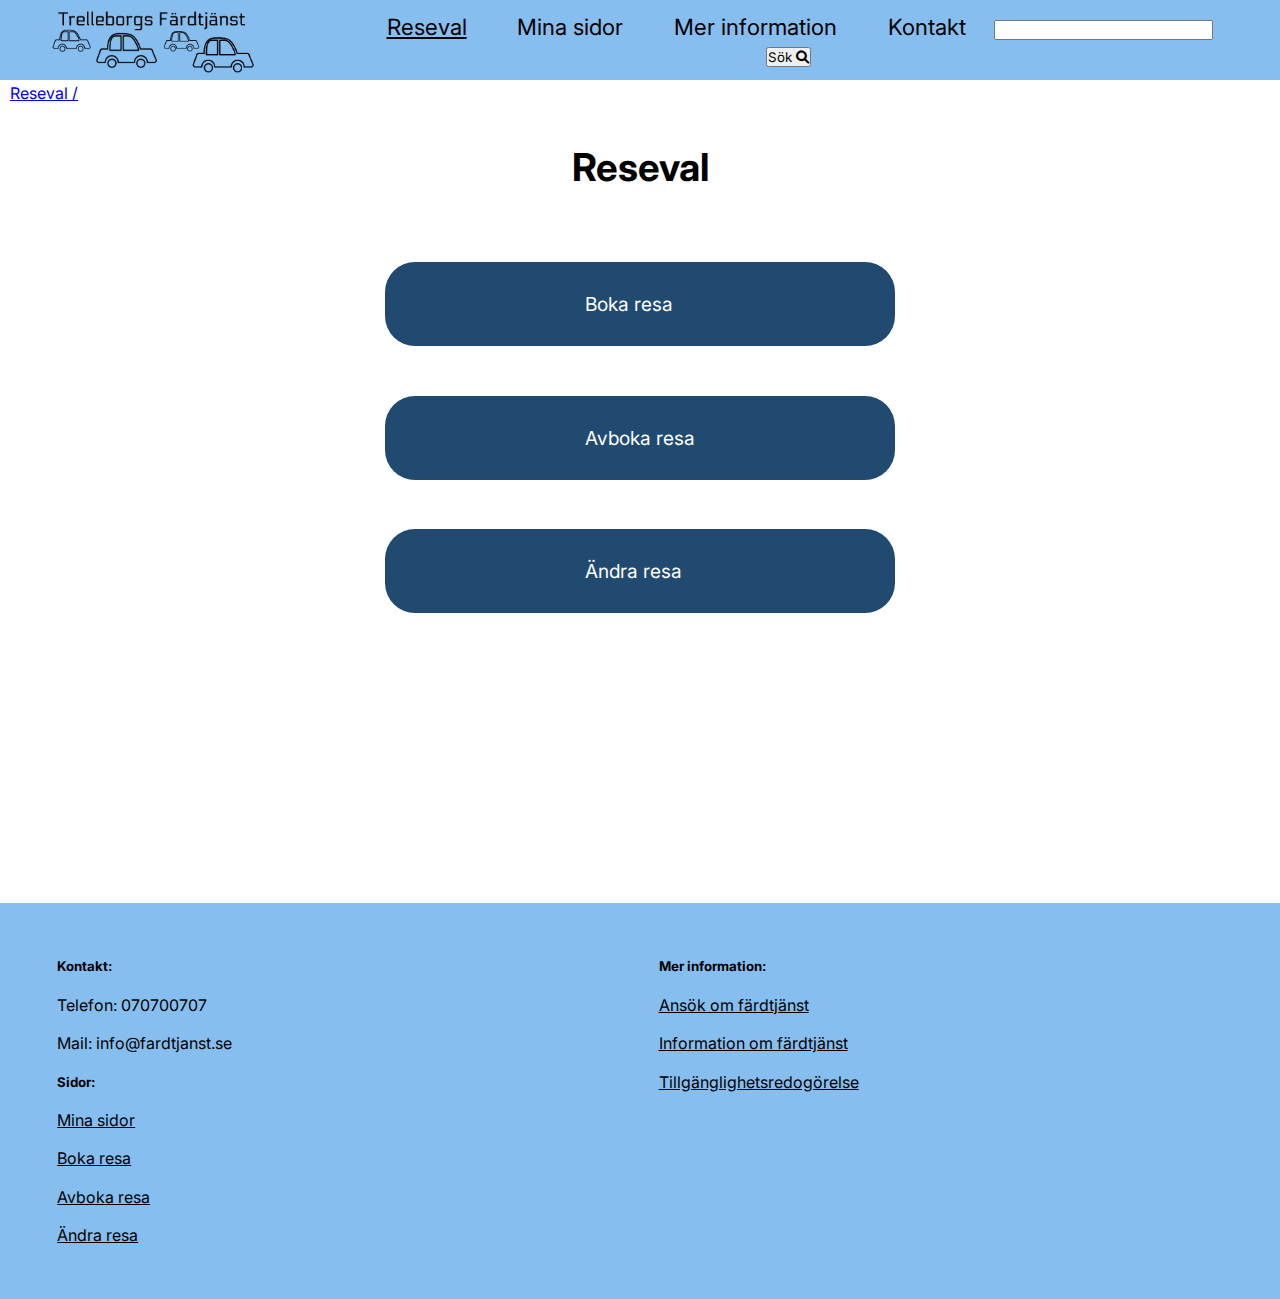
<file: resa.html>
<!DOCTYPE html>
<html lang="sv">

<head>
    <meta charset="UTF-8">
    <meta http-equiv="X-UA-Compatible" content="IE=edge">
    <meta name="viewport" content="width=device-width, initial-scale=1.0">
    <link rel="stylesheet" href="style.css">
    <link href="https://cdnjs.cloudflare.com/ajax/libs/font-awesome/6.0.0-beta3/css/all.min.css" rel="stylesheet">
    <link rel="preconnect" href="https://fonts.googleapis.com">
    <link rel="preconnect" href="https://fonts.gstatic.com" crossorigin>
    <link href="https://fonts.googleapis.com/css2?family=Inter:wght@400;500;700&display=swap" rel="stylesheet">
    <title>Reseval</title>
</head>

<body>
    <header>
        <a href="resa.html"><img src="fardtjanstlogo.png" alt="Trelleborgs färdtjänst logotyp" class="logo"></a>
        <!-- Meny knapp för att öppna mobilmenyn-->
        <button class="menu-btn open" id="open-menu">
            <span class="menu-icon">
                <span class="bars"></span>
                <span class="bars"></span>
                <span class="bars"></span>
            </span>
            <span class="menu-text">Meny</span>
        </button>
        <!-- navigering -->
        <nav id="nav-menu">
            <!-- Knapp som visas om mobilmenyn är utfälld -->
            <button class="menu-btn close" id="close-menu">
                <span class="menu-icon">
                    <span class="bars cross1"></span>
                    <span class="bars cross2"></span>
                </span>
                <span class="menu-text">Stäng</span>
            </button>
            <ul>
                <li><a href="resa.html" class="active">Reseval</a></li>
                <li><a href="minasidor.html">Mina sidor</a></li>
                <li><a href="merinfo.html">Mer information</a></li>
                <li><a href="kontakt.html">Kontakt</a></li>
                <li><input type="search" name="search" id="searchbox"><button class="btn">Sök <i
                            class="fas fa-search"></i></button></li>
            </ul>
        </nav>
    </header>
    <main>
        <div class="page-container">
            <h1>Reseval</h1>
            <div class="breadcrumb-container"><a href="resa.html" class="breadcrumb">Reseval /</a></div>
            <div class="reseval">
                <a href="#">Boka resa</a><br>
                <a href="#">Avboka resa</a><br>
                <a href="#">Ändra resa</a><br>
            </div>
        </div><!-- PAGE CONTAINER -->
    </main>
    <footer>
        <div class="footer-content">
            <div class="kontaktfooter">
                <h5>Kontakt:</h5>
                <p>Telefon: 070700707</p>
                <p>Mail: info@fardtjanst.se</p>
                <h5>Sidor:</h5>
                <a href="#">Mina sidor</a><br>
                <a href="#">Boka resa</a><br>
                <a href="#">Avboka resa</a><br>
                <a href="#">Ändra resa</a>
            </div>
            <div class="merinfofooter">
                <h5>Mer information:</h5>
                <a href="#">Ansök om färdtjänst</a><br>
                <a href="#">Information om färdtjänst</a><br>
                <a href="#">Tillgänglighetsredogörelse</a>
            </div>
        </div>
    </footer>
    <script src="main.js"></script>
</body>

</html>
</file>
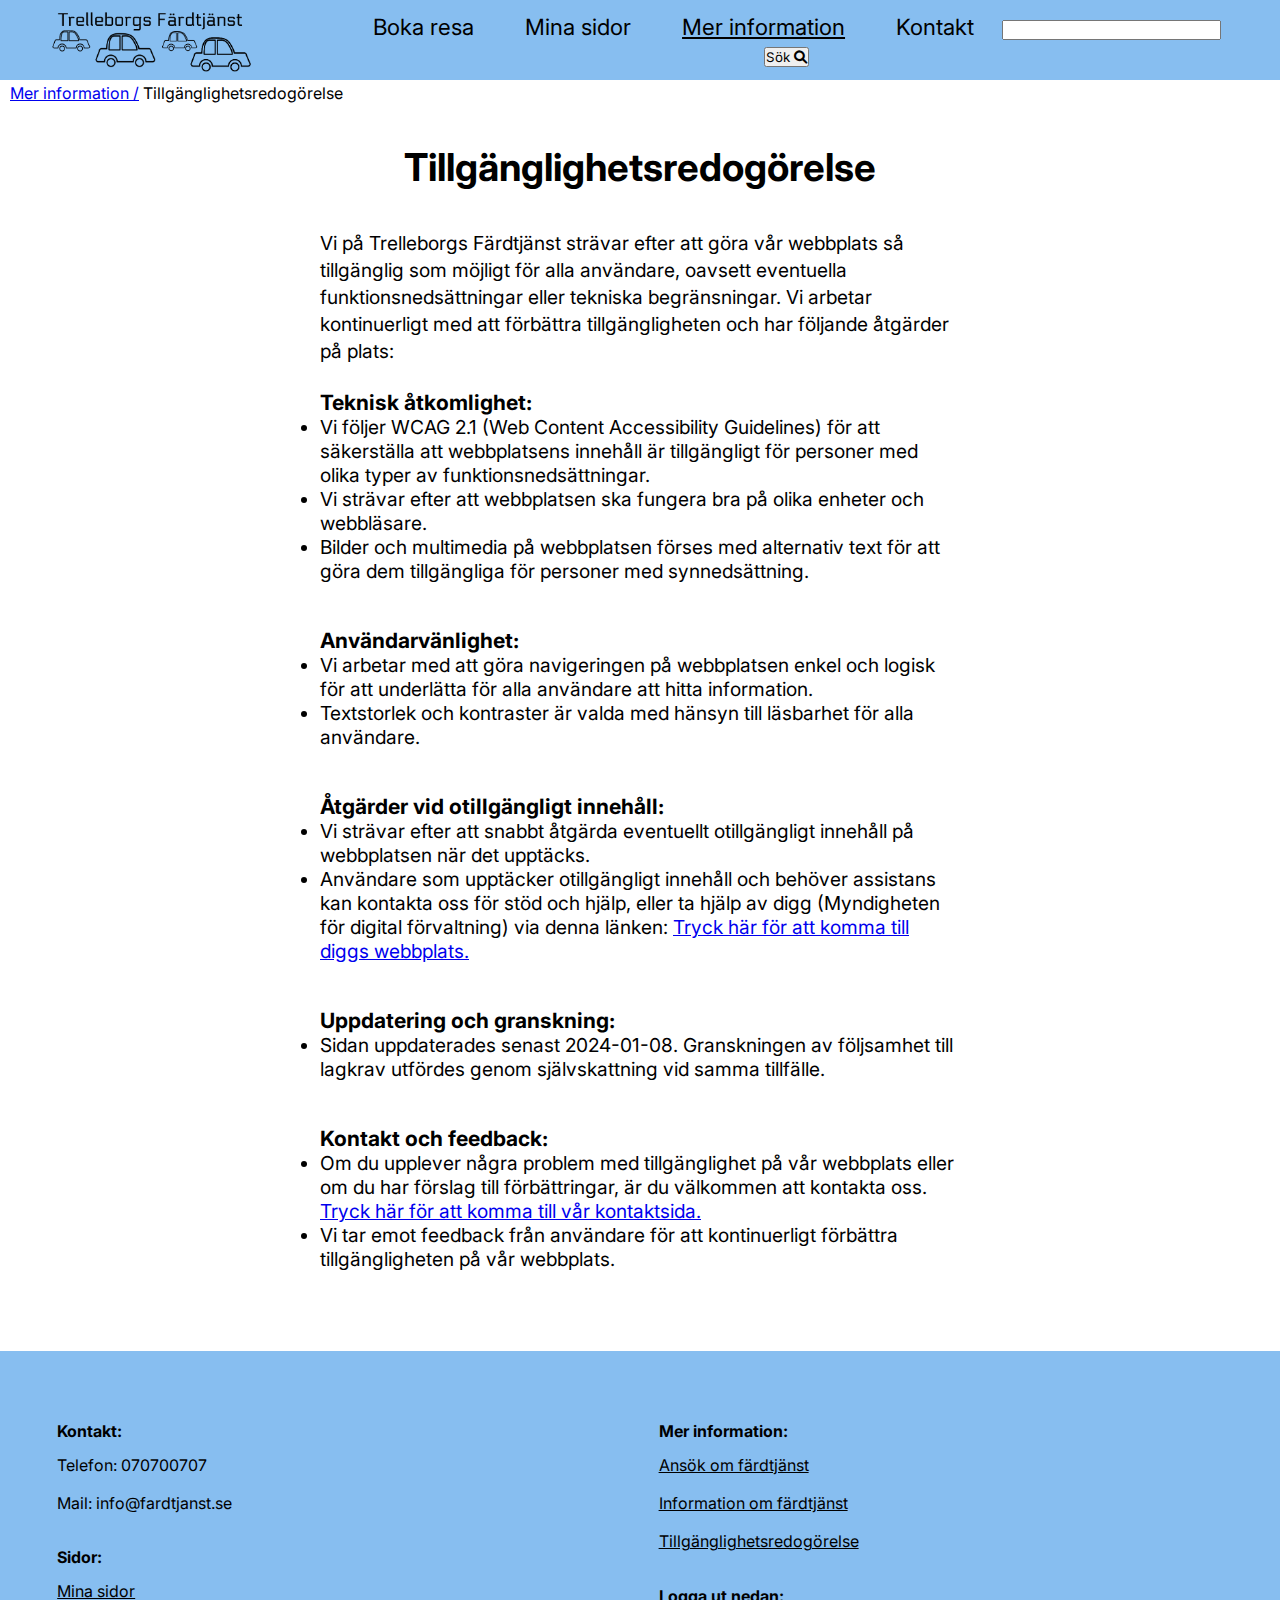
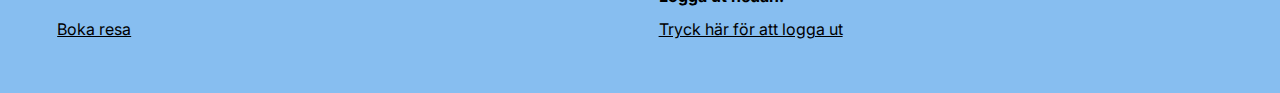
<file: tillganglighet.html>
<!DOCTYPE html>
<html lang="sv">

<head>
    <meta charset="UTF-8">
    <meta http-equiv="X-UA-Compatible" content="IE=edge">
    <meta name="viewport" content="width=device-width, initial-scale=1.0">
    <link rel="stylesheet" href="style.css">
    <link href="https://cdnjs.cloudflare.com/ajax/libs/font-awesome/6.0.0-beta3/css/all.min.css" rel="stylesheet">
    <link rel="preconnect" href="https://fonts.googleapis.com">
    <link rel="preconnect" href="https://fonts.gstatic.com" crossorigin>
    <link href="https://fonts.googleapis.com/css2?family=Inter:wght@400;500;700&display=swap" rel="stylesheet">
    <title>Tillgänglighetsredogörelse</title>
</head>

<body>
    <header>
        <a href="bokaresa.html"><img src="fardtjanstlogo.png" alt="Trelleborgs färdtjänst logotyp" class="logo"></a>
        <!-- Meny knapp för att öppna mobilmenyn-->
        <button class="menu-btn open" id="open-menu">
            <span class="menu-icon">
                <span class="bars"></span>
                <span class="bars"></span>
                <span class="bars"></span>
            </span>
            <span class="menu-text">Meny</span>
        </button>
        <!-- navigering -->
        <nav id="nav-menu">
            <!-- Knapp som visas om mobilmenyn är utfälld -->
            <button class="menu-btn close" id="close-menu">
                <span class="menu-icon">
                    <span class="bars cross1"></span>
                    <span class="bars cross2"></span>
                </span>
                <span class="menu-text">Stäng</span>
            </button>
            <ul>
                <li><a href="bokaresa.html">Boka resa</a></li>
                <li><a href="minasidor.html">Mina sidor</a></li>
                <li><a href="merinfo.html" class="active">Mer information</a></li>
                <li><a href="kontakt.html">Kontakt</a></li>
                <li><input type="search" aria-label="Sökfält" name="search" id="searchbox"><button class="btn">Sök <i
                            class="fas fa-search"></i></button></li>
            </ul>
        </nav>
    </header>
    <main>
        <div class="page-container">
            <h1 id="tillganglighetrubrik">Tillgänglighetsredogörelse</h1>
            <div class="breadcrumb-container"><a href="merinfo.html" class="breadcrumb">Mer information /</a><span>
                    Tillgänglighetsredogörelse</span></div>
        </div><!-- PAGE CONTAINER -->
        <div class="tillganglighetdiv">
            <p>Vi på Trelleborgs Färdtjänst strävar efter att göra vår webbplats så tillgänglig som möjligt för alla
                användare, oavsett eventuella funktionsnedsättningar eller tekniska begränsningar. Vi arbetar
                kontinuerligt med att förbättra tillgängligheten och har följande åtgärder på plats:</p>
            <h2>Teknisk åtkomlighet:</h2>
            <ul>
                <li>Vi följer WCAG 2.1 (Web Content Accessibility Guidelines) för att säkerställa att webbplatsens
                    innehåll är tillgängligt för personer med olika typer av funktionsnedsättningar.</li>
                <li>Vi strävar efter att webbplatsen ska fungera bra på olika enheter och webbläsare.</li>
                <li>Bilder och multimedia på webbplatsen förses med alternativ text för att göra dem tillgängliga för
                    personer med synnedsättning.</li>
            </ul> <br>
            <h2>Användarvänlighet:</h2>
            <ul>
                <li>Vi arbetar med att göra navigeringen på webbplatsen enkel och logisk för att underlätta för alla
                    användare att hitta information.</li>
                <li>Textstorlek och kontraster är valda med hänsyn till läsbarhet för alla användare.</li>
            </ul> <br>
            <h2>Åtgärder vid otillgängligt innehåll:</h2>
            <ul>
                <li>Vi strävar efter att snabbt åtgärda eventuellt otillgängligt innehåll på webbplatsen när det
                    upptäcks.</li>
                <li>Användare som upptäcker otillgängligt innehåll och behöver assistans kan kontakta oss för stöd och
                    hjälp, eller ta hjälp av digg (Myndigheten för digital förvaltning) via denna länken: <a
                        href="https://www.digg.se/tdosanmalan"> Tryck här för att komma till diggs webbplats.</a></li>
            </ul> <br>
            <h2>Uppdatering och granskning: </h2>
            <ul>
                <li>Sidan uppdaterades senast 2024-01-08. Granskningen av följsamhet till lagkrav utfördes genom
                    självskattning vid samma tillfälle.</li>
            </ul><br>
            <h2>Kontakt och feedback:</h2>
            <ul>
                <li>Om du upplever några problem med tillgänglighet på vår webbplats eller om du har förslag till
                    förbättringar, är du välkommen att kontakta oss. <a href="kontakt.html">Tryck här för att komma till vår kontaktsida.</a></li>
                <li>Vi tar emot feedback från användare för att kontinuerligt förbättra tillgängligheten på vår
                    webbplats.</li>
            </ul>
        </div>
    </main>
    <footer>
        <div class="footer-content">
            <div class="kontaktfooter">
                <h2>Kontakt:</h2>
                <p>Telefon: 070700707</p>
                <p>Mail: info@fardtjanst.se</p>
                <h2>Sidor:</h2>
                <a href="minasidor.html">Mina sidor</a><br>
                <a href="bokaresa.html">Boka resa</a><br>
            </div>
            <div class="merinfofooter">
                <h2>Mer information:</h2>
                <a href="ansok.html">Ansök om färdtjänst</a><br>
                <a href="infoomfardtjanst.html">Information om färdtjänst</a><br>
                <a href="tillganglighet.html">Tillgänglighetsredogörelse</a>
                <h2>Logga ut nedan:</h2>
                <a href="index.html" onclick="logOut()">Tryck här för att logga ut</a>
            </div>
        </div>
    </footer>
    <script src="main.js"></script>
</body>

</html>
</file>
<file: style.css>
* {
    margin: 0;
    padding: 0;
    box-sizing: border-box;
    font-family: 'Inter', sans-serif;
}

/* Design av Header */
header {
    height: 80px;
    background-color: #87BEF0;
    margin: 0;
    position: relative;
    padding: 0 1em;
    display: flex;
    justify-content: space-between;
    align-items: center;
}

.logo {
    max-width: 300px;
    width: 70%;
}

/* Design av meny för mobilenheter, placeras till höger om skärmen */
nav {
    background-color: #87BEF0;
    box-shadow: 0 0px 10px rgba(0, 0, 0, 0.71);
    font-size: 1.4em;
    position: absolute;
    right: 0;
    top: 0;
    height: 100vh;
    width: 70%;
    display: none;
    z-index: 999;
}

nav ul {
    width: 100%;
    list-style-type: none;
    text-align: center;
    margin: 0 auto;
    padding: 0;
}

nav li {
    padding: 0.8em 0;
    width: 100%;
}

nav a {
    color: black;
    text-decoration: none;
    padding: 0 1em;
}

.active {
    text-decoration: underline;
}

nav li:hover {
    text-decoration: underline;
    cursor: pointer;
}

/* Meny knapp, öppna meny */
.menu-btn {
    display: flex;
    align-items: center;
    padding: 8px 15px;
    background-color: #87BEF0;
    border: black solid 2px;
    cursor: pointer;
}

.open {
    margin: 0 1em;
}

.menu-btn:hover {
    background-color: #87BEF5;
    box-shadow: 0 0px 5px rgb(0, 0, 0);
}

.menu-icon {
    margin-right: 10px;
}

/* de tre svarta strecken (hamburg-icon) */
.bars {
    display: block;
    width: 20px;
    height: 3px;
    background-color: black;
    margin: 5px 0;
}

.menu-text {
    font-size: 1.2em;
    color: black;
}

/* Meny knapp, stäng */
.close {
    margin: 1em 1.5em;
    padding: 10px 15px;

}

/* Roterar två lodräda streck, till ett kryss */
.cross1 {
    width: 25px;
    transform: rotate(45deg);
    position: relative;
    top: 5px;
}

.cross2 {
    width: 25px;
    transform: rotate(135deg);
    position: relative;
    top: -3px;
}

/* Media querys för meny*/

/* Större skärmas - gör menyn som inline */
@media only screen and (min-width: 1255px) {
    header {
        padding: 0 3em;
    }

    .menu-btn {
        display: none;
    }

    #open-menu {
        display: none !important;
    }

    header {
        position: static;
    }

    nav {
        display: block !important;
        position: static;
        box-shadow: 0 0px 0px;
        height: auto;
        font-size: 1.4em;
        width: auto;
    }

    nav ul {
        height: 100%;
    }

    nav li {
        display: inline;
        padding: 1.2em 0;
    }
}

/* Main content */
main {
    max-width: 800px;
    width: 80%;
    margin: 0 auto;
    font-size: 1.2em;
}

h2 {
    margin: 1em 0;
}

main p {
    line-height: 1.4em;
}

/* Stilar för footern och dess innehåll */
footer {
    background-color: #87BEF0;
    padding: 20px;
    line-height: 2.4em;
}

footer h2 {
    font-size: 100%;
    margin-bottom: -5px;
}

.footer-content {
    display: flex;
    margin: 0 auto;
}

.kontaktfooter,
.merinfofooter {
    flex: 1;
    margin-top: 2%;
    margin-bottom: 2%;
}

.kontaktfooter {
    margin-left: 3%;
}

footer a {
    color: black;
}

@media screen and (max-width: 992px) {
    footer a {
        font-size: small;
    }

    footer p {
        font-size: small;
    }
}



/*Inlogg-sida*/

/* Stilar för page-container för att centrera innehållet */
.page-container {
    display: flex;
    flex-direction: column;
    justify-content: center;
    align-items: center;
}

h1 {
    justify-content: center;
    margin-top: 8%;
    margin-bottom: 5%;
}

.page-container p {
    text-align: center;
    margin-bottom: 20px;
}

/* Stilar för form-container */
.form-container {
    background-color: #f0f0f0;
    padding: 20px;
    border-radius: 8px;
    box-shadow: 0 0 10px rgba(0, 0, 0, 0.1);
    width: 80%;
}

.footer-content h2 {
    margin-left: auto;
    margin-right: auto;
}

/* Stilar för formulär */
.the-form {
    display: flex;
    flex-direction: column;
}

label {
    margin-bottom: 5px;
}


input[type="text"],
input[type="password"],
input[type="submit"],
input[type="tel"] {
    margin-bottom: 10px;
    padding: 8px;
    border: 1px solid #ccc;
    border-radius: 4px;
}

.loginbtn {
    margin-bottom: 10px;
    padding: 8px;
    border: 1px solid #ccc;
    border-radius: 4px;
}

.loginbtn {
    text-decoration: none;
    text-align: center;
    background-color: #2e7130;
    color: white;
    cursor: pointer;
    transition: background-color 0.3s;
    border-radius: 30px;
    padding: 16px;
}

input[type="submit"] {
    background-color: #2e7130;
    color: white;
    cursor: pointer;
    transition: background-color 0.3s;
    border-radius: 30px;
    padding: 16px;
}

input[type="submit"]:hover {
    background-color: #246027;
    box-shadow: 0 0px 5px rgb(0, 0, 0);
}

.loginbtn:hover {
    background-color: #246027;
    box-shadow: 0 0px 5px rgb(0, 0, 0);
}


/* Stilar för form-footer */
.form-footer {
    margin-top: 20px;
    text-align: center;
}

.merinfo {
    margin-top: 5%;
    margin-bottom: 20%;
}

.merinfo a {
    border-radius: 30px;
    padding: 10px;
    background-color: #214a71;
    justify-content: center;
    color: white;
    text-decoration: none;
}

.merinfo a:hover {
    background-color: #3372ad;
    box-shadow: 0 0px 5px rgb(0, 0, 0);
}

@media screen and (max-width: 992px) {
    .merinfo {
        display: flex;
        flex-direction: column;
        /* Placera elementen under varandra */
        margin-top: 4%;
    }

    .merinfo a {
        margin-bottom: 4%;
    }
}

.breadcrumb-container {
    text-align: left;
}

/* Ändra för att placera innehållet uppe till vänster */
.breadcrumb-container {
    text-align: left;
    position: absolute;
    left: 10px;
    top: 80px;
}

.breadcrumb {
    font-size: 16px;
}

.breadcrumb-container span {
    font-size: 16px;

}

@media screen and (max-width: 992px) {
    .breadcrumb {
        font-size: 12px;
    }

    .breadcrumb-container span {
        font-size: 12px;
    }
}

/*Style för reseval och merinfo sidorna*/
.reseval {
    display: flex;
    flex-direction: column;
    /* Placera elementen under varandra */
    margin-top: 4%;
    margin-bottom: 30%;
}

.reseval a {
    padding: 30px 200px 30px 200px;
    background-color: #214a71;
    text-decoration: none;
    color: white;
    border-radius: 30px;
    margin-bottom: 5%;
}

@media screen and (max-width: 992px) {
    .reseval a {
        padding: 5% 55px;
    }
}

.reseval a:hover {
    background-color: #3372ad;
    text-decoration: underline;
    box-shadow: 0 0px 5px rgb(0, 0, 0);
}

/*Styling kontaktsidan*/
.contactform-container {
    margin-top: 20px;
    margin-bottom: 25px;
    background-color: #f9f9f9;
    padding: 25px;
    border-radius: 8px;
    box-shadow: 0 0 10px rgba(0, 0, 0, 0.1);
    width: 80%;
}

.contactform-container form {
    display: flex;
    flex-direction: column;
    align-items: center;
}

.contactform-container input[type="text"],
.contactform-container input[type="email"],
.contactform-container input[type="number"],
.contactform-container select,
.contactform-container textarea {
    padding: 8px;
    width: 100%;
    border: 1px solid #ccc;
    border-radius: 4px;
}

textarea {
    max-width: 100%;
}

.contactform-container #sendform {
    padding: 15px 25px;
    margin-top: 10px;
    background-color: #2e7130;
    color: white;
    border: none;
    border-radius: 16px;
    cursor: pointer;
    transition: background-color 0.3s;
}

.contactform-container #resetform {
    padding: 15px 25px;
    margin-top: 10px;
    background-color: rgb(143, 0, 0);
    color: white;
    border: none;
    border-radius: 16px;
    cursor: pointer;
    transition: background-color 0.3s;
}

.contactform-container #sendform:hover {
    background-color: #246027;
    box-shadow: 0 0px 5px rgb(0, 0, 0);
}

.contactform-container #resetform:hover {
    background-color: rgb(82, 0, 0);
    box-shadow: 0 0px 5px rgb(0, 0, 0);
}

.contactform-container button {
    margin-right: 10px;
}

/* För att skapa en rad med knappar */
.contactform-container button:last-child {
    margin-right: 0;
}

/* Gör flexbox rad */
.btn-container {
    flex-direction: row;
    /* Ändra flex-direction till rad */
    justify-content: center;
    /* Centrera knapparna horisontellt */
}

.telefontider {
    font-size: small;
    margin-top: -20px;
}

.phone-mail-container {
    margin-top: 5%;
    margin-bottom: 10%;
}

#kontaktaoss {
    font-weight: 500;
}

/*Mina sidor styling*/
.minauppg li {
    margin-bottom: 15px;
}

.minaresor {

    background-color: #f0f0f0;
    padding: 1% 10% 2% 10%;
}

.minaresor li {
    list-style: none;
}

.minauppg {
    margin-bottom: 3%;
}

#uppdateinfo {
    padding: 15px 25px;
    margin-top: 10px;
    background-color: rgb(0, 70, 136);
    color: white;
    border: none;
    border-radius: 15px;
    cursor: pointer;
    transition: background-color 0.3s;
}

#uppdateinfo:hover {
    background-color: rgb(0, 31, 72);
    box-shadow: 0 0px 5px rgb(0, 0, 0);
}

#log-out:hover {
    background-color: rgb(44, 44, 44);
    box-shadow: 0 0px 5px rgb(0, 0, 0);
}

#log-out {
    padding: 15px 25px;
    margin-top: 10px;
    background-color: rgb(74, 74, 74);
    color: white;
    border: none;
    border-radius: 15px;
    cursor: pointer;
    transition: background-color 0.3s;
}

.minaresor {
    max-width: 600px;
    width: 80vw;
    margin-bottom: 5%;
    line-height: 1.4em;
}

.minaresor p {
    text-align: left;
}

#andraresa {
    padding: 10px 25px;
    margin-bottom: 10px;
    background-color: rgb(151, 81, 1);
    color: white;
    border: none;
    border-radius: 15px;
    cursor: pointer;
    transition: background-color 0.3s;
    margin-top: 10px;
}

#andraresa:hover {
    background-color: rgb(87, 54, 0);
    box-shadow: 0 0px 5px rgb(0, 0, 0);
}

#andraresa2 {
    padding: 10px 25px;
    margin-bottom: 10px;
    background-color: rgb(151, 81, 1);
    color: white;
    border: none;
    border-radius: 15px;
    cursor: pointer;
    transition: background-color 0.3s;
    margin-top: 10px;
}

#andraresa2:hover {
    background-color: rgb(87, 54, 0);
    box-shadow: 0 0px 5px rgb(0, 0, 0);
}

#andraresa3 {
    padding: 10px 25px;
    margin-bottom: 10px;
    background-color: rgb(151, 81, 1);
    color: white;
    border: none;
    border-radius: 15px;
    cursor: pointer;
    transition: background-color 0.3s;
    margin-top: 10px;
}

#andraresa3:hover {
    background-color: rgb(87, 54, 0);
    box-shadow: 0 0px 5px rgb(0, 0, 0);
}

#andraresa4 {
    padding: 10px 25px;
    margin-bottom: 10px;
    background-color: rgb(151, 81, 1);
    color: white;
    border: none;
    border-radius: 15px;
    cursor: pointer;
    transition: background-color 0.3s;
    margin-top: 10px;
}

#andraresa4:hover {
    background-color: rgb(87, 54, 0);
    box-shadow: 0 0px 5px rgb(0, 0, 0);
}

#avbokaresa {
    padding: 10px 25px;
    margin-top: 5px;
    margin-bottom: 5%;
    background-color: rgb(143, 0, 0);
    color: white;
    border: none;
    border-radius: 15px;
    cursor: pointer;
    transition: background-color 0.3s;
}

#avbokaresa:hover {
    background-color: rgb(82, 0, 0);
    box-shadow: 0 0px 5px rgb(0, 0, 0);
}

#avbokaresa2 {
    padding: 10px 25px;
    margin-top: 5px;
    margin-bottom: 5%;
    background-color: rgb(143, 0, 0);
    color: white;
    border: none;
    border-radius: 15px;
    cursor: pointer;
    transition: background-color 0.3s;
}

#avbokaresa2:hover {
    background-color: rgb(82, 0, 0);
    box-shadow: 0 0px 5px rgb(0, 0, 0);
}

#avbokaresa3 {
    padding: 10px 25px;
    margin-top: 5px;
    margin-bottom: 5%;
    background-color: rgb(143, 0, 0);
    color: white;
    border: none;
    border-radius: 15px;
    cursor: pointer;
    transition: background-color 0.3s;
}

#avbokaresa3:hover {
    background-color: rgb(82, 0, 0);
    box-shadow: 0 0px 5px rgb(0, 0, 0);
}

#avbokaresa4 {
    padding: 10px 25px;
    margin-top: 5px;
    margin-bottom: 5%;
    background-color: rgb(143, 0, 0);
    color: white;
    border: none;
    border-radius: 15px;
    cursor: pointer;
    transition: background-color 0.3s;
}

#avbokaresa4:hover {
    background-color: rgb(82, 0, 0);
    box-shadow: 0 0px 5px rgb(0, 0, 0);
}

.tidigareresa {
    text-decoration: underline;
}

/*Ansök sida styling*/

.ansokdiv {
    text-align: left;
    margin-top: 3%;
    width: 80%;
    margin-left: auto;
    margin-right: auto;
}

.ansokdiv p {
    margin-bottom: 4%;
}

.ansokdiv p:last-child {
    margin-bottom: 10%;
}

#ansokfirstp {
    margin-top: 3%;
}

/*Tillgänglighetsredogörelse styling*/
.tillganglighetdiv {
    width: 80%;
    margin-left: auto;
    margin-right: auto;
    margin-bottom: 10%;
}

.tillganglighetdiv p {
    margin-bottom: 4%;
}

.tillganglighetdiv h2 {
    margin-bottom: 0;
    font-size: 110%;
}

@media screen and (max-width: 692px) {
    #tillganglighetrubrik {
        margin-top: 10%;
        font-size: 120%;
    }
}

/*Styling för mer information om färdtjänst*/
.collapsible {
    background-color: #bdcfe1;
    color: black;
    cursor: pointer;
    padding: 18px;
    width: 100%;
    border: none;
    text-align: center;
    outline: none;
    margin-top: 5%;
    font-size: 120%;
}

.buttonactive,
.collapsible:hover {
    background-color: #ccc;
}

/*Note: hidden by default */
.buttoncontent {
    padding: 0 18px;
    display: none;
    overflow: hidden;
}

.buttoncontent {
    line-height: 1.4em;
    width: 80%;
    margin-left: auto;
    margin-right: auto;
}

.collapsible:after {
    content: '\02795';
    /* Unicode character for "plus" sign (+) */
    font-size: 13px;
    color: white;
    float: right;
    margin-left: 5px;
}

.buttonactive:after {
    content: "\2796";
    /* Unicode character for "minus" sign (-) */
}

.prislista h2 {
    margin-bottom: 1px;
}

.prislista a {
    margin-bottom: 5%;
}

.flerfragor {
    margin-top: 10%;
    margin-bottom: 10%;
}

/* Boka resa styling */
.bokaresaform-container {
    display: flex;
    flex-direction: row; /* Ändra till rad för att placera labelfälten och inputfälten bredvid varandra */
    align-items: center; /* Justera detta efter behov */
}

.bokaresaform, label {
    text-align: left;
    margin-right: 5px; /* Justera detta för att skapa mellanrum mellan labelfälten och inputfälten */
}

.bokaresaform input {
    margin-bottom: 8%;
}

#additional-info {
    resize: vertical;
    width: 80%;
}

.aterkommande {
    margin-bottom: 10%;
}

@media screen and (min-width: 992px) {
    .bokaresaform {
        margin: 0 auto;
        background-color: #fff;
        padding: 50px 200px 50px 200px;
        border-radius: 16px;
        box-shadow: 0 0 10px rgba(0, 0, 0, 0.1);
        margin-bottom: 5%;
    }
}

@media screen and (max-width: 992px) {
    .bokaresaform {
        margin: 0 auto;
        background-color: #fff;
        padding: 20px 65px 20px 65px;
        border-radius: 16px;
        box-shadow: 0 0 10px rgba(0, 0, 0, 0.1);
        margin-bottom: 5%;
    }
}

#booktrip {
    background-color: #2e7130;
    color: white;
    padding: 10px 40px;
    border: none;
    border-radius: 15px;
    cursor: pointer;
    width: 100%;
    font-size: 110%;
}

#booktrip:hover {
    background-color: #246027;
    box-shadow: 0 0px 5px rgb(0, 0, 0);
}

#kommanderesor {
    left: 0;
    text-align: left;
}

.andraresastyle {
    color: white;
    text-decoration: none;
}

.emptydiv {
    margin-bottom: 20%;
}
</file>
